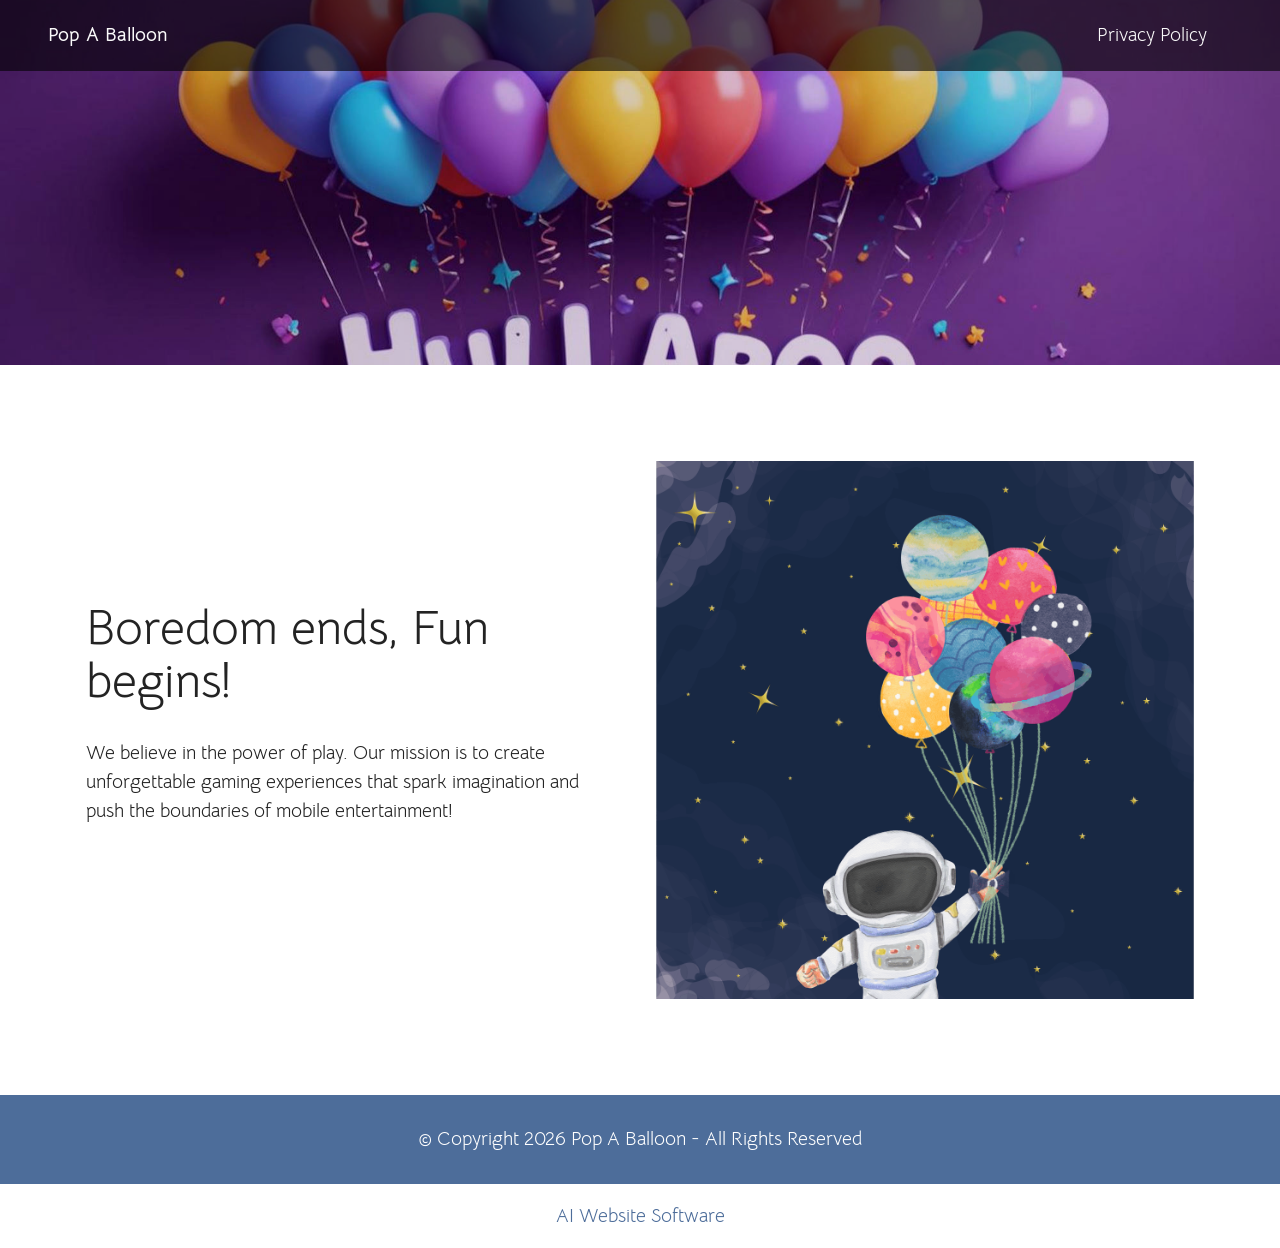
<file: index.html>
<!DOCTYPE html>
<html  >
<head>
  <!-- Site made with Mobirise Website Builder v6.0.6, https://mobirise.com -->
  <meta charset="UTF-8">
  <meta http-equiv="X-UA-Compatible" content="IE=edge">
  <meta name="generator" content="Mobirise v6.0.6, mobirise.com">
  <meta name="viewport" content="width=device-width, initial-scale=1, minimum-scale=1">
  <link rel="shortcut icon" href="assets/images/logohullaboo-128x128.png" type="image/x-icon">
  <meta name="description" content="">
  
  
  <title>landing</title>
  <link rel="stylesheet" href="assets/web/assets/mobirise-icons2/mobirise2.css">
  <link rel="stylesheet" href="assets/bootstrap/css/bootstrap.min.css">
  <link rel="stylesheet" href="assets/bootstrap/css/bootstrap-grid.min.css">
  <link rel="stylesheet" href="assets/bootstrap/css/bootstrap-reboot.min.css">
  <link rel="stylesheet" href="assets/parallax/jarallax.css">
  <link rel="stylesheet" href="assets/dropdown/css/style.css">
  <link rel="stylesheet" href="assets/socicon/css/styles.css">
  <link rel="stylesheet" href="assets/theme/css/style.css">
  <link rel="preload" href="https://fonts.googleapis.com/css?family=Bellota+Text:300,300i,400,400i,700,700i&display=swap" as="style" onload="this.onload=null;this.rel='stylesheet'">
  <noscript><link rel="stylesheet" href="https://fonts.googleapis.com/css?family=Bellota+Text:300,300i,400,400i,700,700i&display=swap"></noscript>
  <link rel="preload" as="style" href="assets/mobirise/css/mbr-additional.css?v=SoOfQg"><link rel="stylesheet" href="assets/mobirise/css/mbr-additional.css?v=SoOfQg" type="text/css">

  
  
  
</head>
<body>
  
  <section data-bs-version="5.1" class="menu menu1 cid-sFGMsvHDIa" once="menu" id="menu1-1">
    

    <nav class="navbar navbar-dropdown navbar-fixed-top navbar-expand-lg">
        <div class="container-fluid">
            <div class="navbar-brand">
                
                <span class="navbar-caption-wrap"><a class="navbar-caption text-white display-7" href="https://mobiri.se">Pop A Balloon<br></a></span>
            </div>
            <button class="navbar-toggler" type="button" data-toggle="collapse" data-bs-toggle="collapse" data-target="#navbarSupportedContent" data-bs-target="#navbarSupportedContent" aria-controls="navbarNavAltMarkup" aria-expanded="false" aria-label="Toggle navigation">
                <div class="hamburger">
                    <span></span>
                    <span></span>
                    <span></span>
                    <span></span>
                </div>
            </button>
            <div class="collapse navbar-collapse" id="navbarSupportedContent">
                <ul class="navbar-nav nav-dropdown nav-right" data-app-modern-menu="true"><li class="nav-item"><a class="nav-link link text-white text-primary display-7" href="privacy-policy.html">Privacy Policy</a></li></ul>
                
                
            </div>
        </div>
    </nav>
</section>

<section data-bs-version="5.1" class="header1 cid-sFGMfPD7iT mbr-parallax-background" id="header1-0">

    

    <div class="mbr-overlay" style="opacity: 0.2; background-color: rgb(65, 0, 86);"></div>

    <div class="container">
        <div class="row justify-content-center">
            <div class="col-12 col-lg-7">
                <h1 class="mbr-section-title mbr-fonts-style mb-3 display-7"><br></h1>
                
                
                
            </div>
        </div>
    </div>
</section>

<section data-bs-version="5.1" class="features11 cid-sFGOTvnvck" id="features12-6">

    
    
    <div class="container">
        <div class="row align-items-center">
            <div class="col-12 col-lg">
                <div class="card-wrapper">
                    <div class="card-box">
                        <h4 class="card-title mbr-fonts-style mb-4 display-2">Boredom ends, Fun begins!</h4>
                        <p class="mbr-text mbr-fonts-style mb-4 display-7">We believe in the power of play. Our mission is to create unforgettable gaming experiences that spark imagination and push the boundaries of mobile entertainment!<br></p>
                        <div class="mbr-text mbr-fonts-style counter-container display-7"></div>
                        
                    </div>
                </div>
            </div>
            <div class="col-12 col-lg-6 md-pb">
                <div class="image-wrapper">
                    <img src="assets/images/mbr-1256x1256.png" alt="Mobirise Website Builder">
                </div>
            </div>
        </div>
    </div>
</section>

<section data-bs-version="5.1" class="footer7 cid-sFGSOnwtIp" once="footers" id="footer7-8">

    

    

    <div class="container">
        <div class="media-container-row align-center mbr-white">
            <div class="col-12">
                <p class="mbr-text mb-0 mbr-fonts-style display-7">
                    © Copyright 2026 Pop A Balloon - All Rights Reserved
                </p>
            </div>
        </div>
    </div>
</section><section class="display-7" style="padding: 0;align-items: center;justify-content: center;flex-wrap: wrap;    align-content: center;display: flex;position: relative;height: 4rem;"><a href="https://mobiri.se/3456167" style="flex: 1 1;height: 4rem;position: absolute;width: 100%;z-index: 1;"><img alt="" style="height: 4rem;" src="[data-uri]"></a><p style="margin: 0;text-align: center;" class="display-7">&#8204;</p><a style="z-index:1" href="https://mobirise.com/builder/ai-website-builder.html">AI Website Software</a></section><script src="assets/bootstrap/js/bootstrap.bundle.min.js"></script>  <script src="assets/parallax/jarallax.js"></script>  <script src="assets/smoothscroll/smooth-scroll.js"></script>  <script src="assets/ytplayer/index.js"></script>  <script src="assets/dropdown/js/navbar-dropdown.js"></script>  <script src="assets/theme/js/script.js"></script>  
  
  
</body>
</html>
</file>
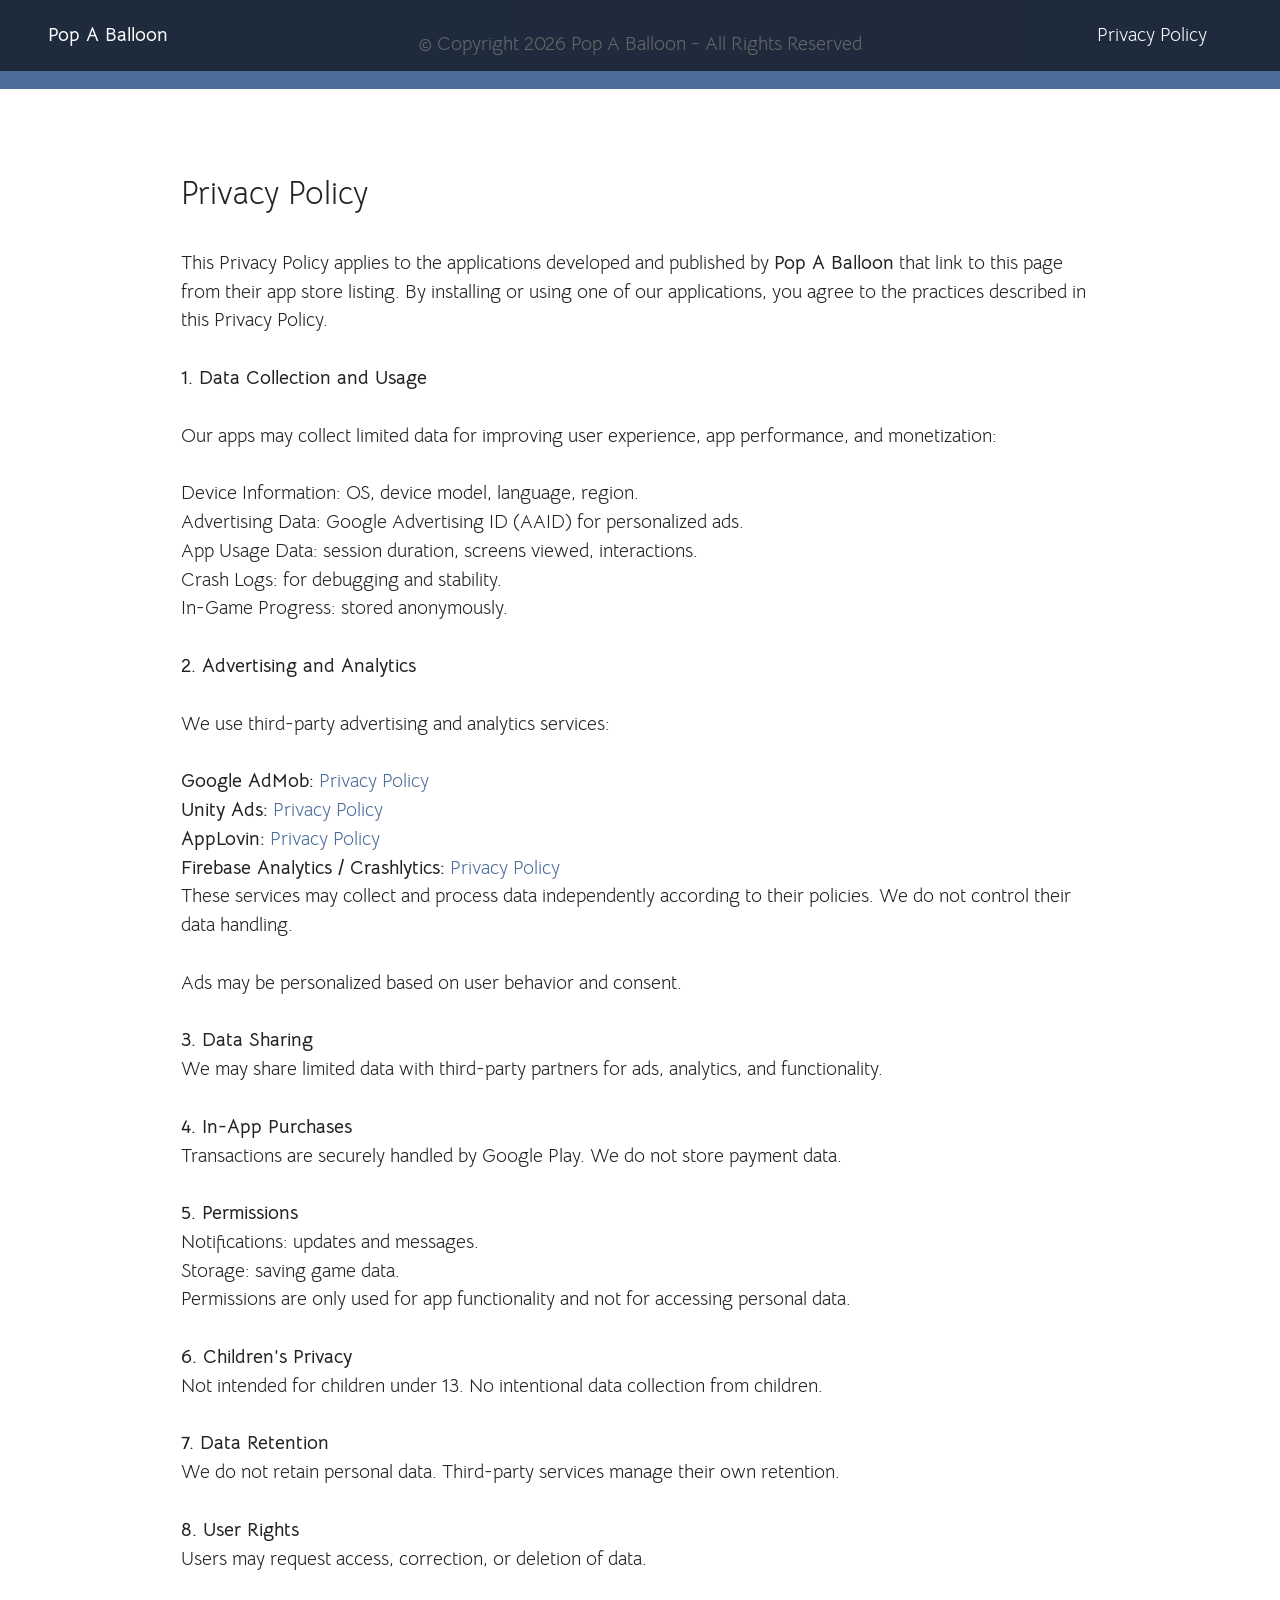
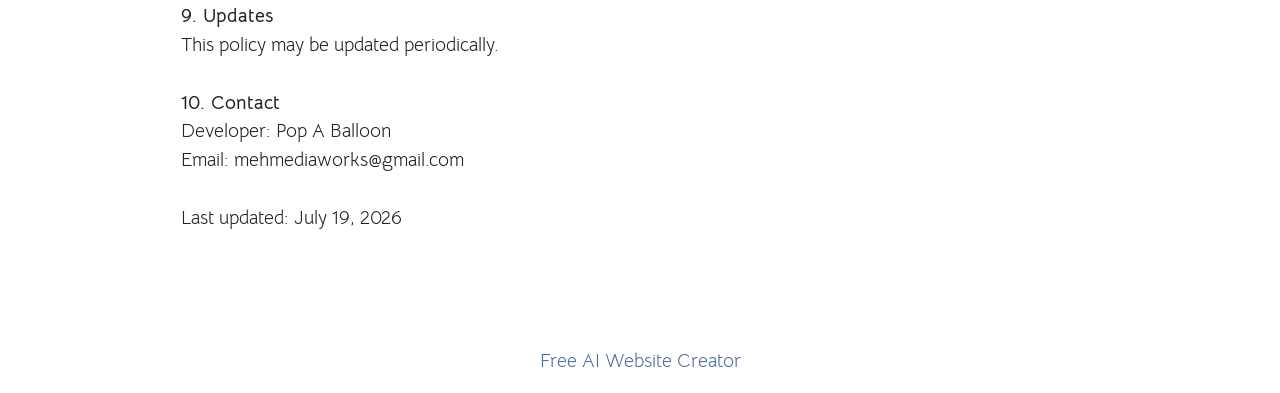
<file: privacy-policy.html>
<!DOCTYPE html>
<html  >
<head>
  <!-- Site made with Mobirise Website Builder v6.0.6, https://mobirise.com -->
  <meta charset="UTF-8">
  <meta http-equiv="X-UA-Compatible" content="IE=edge">
  <meta name="generator" content="Mobirise v6.0.6, mobirise.com">
  <meta name="viewport" content="width=device-width, initial-scale=1, minimum-scale=1">
  <link rel="shortcut icon" href="assets/images/logohullaboo-128x128.png" type="image/x-icon">
  <meta name="description" content="">
  
  
  <title>privacy-policy</title>
  <link rel="stylesheet" href="assets/bootstrap/css/bootstrap.min.css">
  <link rel="stylesheet" href="assets/bootstrap/css/bootstrap-grid.min.css">
  <link rel="stylesheet" href="assets/bootstrap/css/bootstrap-reboot.min.css">
  <link rel="stylesheet" href="assets/dropdown/css/style.css">
  <link rel="stylesheet" href="assets/socicon/css/styles.css">
  <link rel="stylesheet" href="assets/theme/css/style.css">
  <link rel="preload" href="https://fonts.googleapis.com/css?family=Bellota+Text:300,300i,400,400i,700,700i&display=swap" as="style" onload="this.onload=null;this.rel='stylesheet'">
  <noscript><link rel="stylesheet" href="https://fonts.googleapis.com/css?family=Bellota+Text:300,300i,400,400i,700,700i&display=swap"></noscript>
  <link rel="preload" as="style" href="assets/mobirise/css/mbr-additional.css?v=FL4CQr"><link rel="stylesheet" href="assets/mobirise/css/mbr-additional.css?v=FL4CQr" type="text/css">

  
  
  
</head>
<body>
  
  <section data-bs-version="5.1" class="menu menu1 cid-sFGMsvHDIa" once="menu" id="menu1-0">
    

    <nav class="navbar navbar-dropdown navbar-fixed-top navbar-expand-lg">
        <div class="container-fluid">
            <div class="navbar-brand">
                
                <span class="navbar-caption-wrap"><a class="navbar-caption text-white display-7" href="index.html">Pop A Balloon<br></a></span>
            </div>
            <button class="navbar-toggler" type="button" data-toggle="collapse" data-bs-toggle="collapse" data-target="#navbarSupportedContent" data-bs-target="#navbarSupportedContent" aria-controls="navbarNavAltMarkup" aria-expanded="false" aria-label="Toggle navigation">
                <div class="hamburger">
                    <span></span>
                    <span></span>
                    <span></span>
                    <span></span>
                </div>
            </button>
            <div class="collapse navbar-collapse" id="navbarSupportedContent">
                <ul class="navbar-nav nav-dropdown nav-right" data-app-modern-menu="true"><li class="nav-item"><a class="nav-link link text-white text-primary display-7" href="privacy-policy.html">Privacy Policy</a></li></ul>
                
                
            </div>
        </div>
    </nav>
</section>

<section data-bs-version="5.1" class="footer7 cid-sFGSOnwtIp" once="footers" id="footer7-1">

    

    

    <div class="container">
        <div class="media-container-row align-center mbr-white">
            <div class="col-12">
                <p class="mbr-text mb-0 mbr-fonts-style display-7">
                    © Copyright 2026 Pop A Balloon - All Rights Reserved
                </p>
            </div>
        </div>
    </div>
</section>

<section data-bs-version="5.1" class="content5 cid-vpOD2XdGpe" id="content5-5">
    
    <div class="container">
        <div class="row justify-content-center">
            <div class="col-md-12 col-lg-10">
                
                <h4 class="mbr-section-subtitle mbr-fonts-style mb-4 display-5">Privacy Policy</h4>
                <p class="mbr-text mbr-fonts-style display-7">This Privacy Policy applies to the applications developed and published by <strong>Pop A Balloon</strong>&nbsp;that link to this page from their app store listing.&nbsp;By installing or using one of our applications, you agree to the practices described in this Privacy Policy.<br><br><strong>1. Data Collection and Usage<br></strong>
<br>Our apps may collect limited data for improving user experience, app performance, and monetization:
<br>
<br>Device Information: OS, device model, language, region.
<br>Advertising Data: Google Advertising ID (AAID) for personalized ads.
<br>App Usage Data: session duration, screens viewed, interactions.
<br>Crash Logs: for debugging and stability.
<br>In-Game Progress: stored anonymously.<br><br><strong>2. Advertising and Analytics<br></strong>
<br>We use third-party advertising and analytics services:
<br>
<br><strong>Google AdMob:</strong> <a href="https://policies.google.com/privacy" class="text-primary" target="_blank">Privacy Policy</a>
<br><strong>Unity Ads:</strong> <a href="https://unity.com/legal/privacy-policy" class="text-primary" target="_blank">Privacy Policy</a>
<br><strong>AppLovin:</strong> <a href="https://www.applovin.com/privacy/" class="text-primary" target="_blank">Privacy Policy</a>
<br><strong>Firebase Analytics / Crashlytics:</strong> <a href="https://firebase.google.com/support/privacy" class="text-primary" target="_blank">Privacy Policy</a>
<br>These services may collect and process data independently according to their policies. We do not control their data handling.
<br>
<br>Ads may be personalized based on user behavior and consent.
<br>
<br><strong>3. Data Sharing
</strong><br>We may share limited data with third-party partners for ads, analytics, and functionality.
<br>
<br><strong>4. In-App Purchases
<br></strong>Transactions are securely handled by Google Play. We do not store payment data.
<br>
<br><strong>5. Permissions
<br></strong>Notifications: updates and messages.
<br>Storage: saving game data.
<br>Permissions are only used for app functionality and not for accessing personal data.
<br>
<br><strong>6. Children’s Privacy
<br></strong>Not intended for children under 13. No intentional data collection from children.
<br>
<br><strong>7. Data Retention
<br></strong>We do not retain personal data. Third-party services manage their own retention.
<br>
<br><strong>8. User Rights
</strong><br>Users may request access, correction, or deletion of data.
<br>
<br><strong>9. Updates
</strong><br>This policy may be updated periodically.
<br>
<br><strong>10. Contact
<br></strong>Developer: Pop A Balloon<br>Email: mehmediaworks@gmail.com
<br>
<br>Last updated: July 19, 2026</p>
            </div>
        </div>
    </div>
</section><section class="display-7" style="padding: 0;align-items: center;justify-content: center;flex-wrap: wrap;    align-content: center;display: flex;position: relative;height: 4rem;"><a href="https://mobiri.se/3456167" style="flex: 1 1;height: 4rem;position: absolute;width: 100%;z-index: 1;"><img alt="" style="height: 4rem;" src="[data-uri]"></a><p style="margin: 0;text-align: center;" class="display-7">&#8204;</p><a style="z-index:1" href="https://mobirise.com/builder/ai-website-creator.html">Free AI Website Creator</a></section><script src="assets/bootstrap/js/bootstrap.bundle.min.js"></script>  <script src="assets/smoothscroll/smooth-scroll.js"></script>  <script src="assets/ytplayer/index.js"></script>  <script src="assets/dropdown/js/navbar-dropdown.js"></script>  <script src="assets/theme/js/script.js"></script>  
  
  
</body>
</html>
</file>
<file: assets/web/assets/mobirise-icons2/mobirise2.css>
@font-face {
  font-family: 'Moririse2';
  font-display: swap;
  src:  url('mobirise2.eot?f2bix4');
  src:  url('mobirise2.eot?f2bix4#iefix') format('embedded-opentype'),
    url('mobirise2.ttf?f2bix4') format('truetype'),
    url('mobirise2.woff?f2bix4') format('woff'),
    url('mobirise2.svg?f2bix4#mobirise2') format('svg');
  font-weight: normal;
  font-style: normal;
}

[class^="mobi-"], [class*=" mobi-"] {
  /* use !important to prevent issues with browser extensions that change fonts */
  font-family: 'Moririse2' !important;
  speak: none;
  font-style: normal;
  font-weight: normal;
  font-variant: normal;
  text-transform: none;
  line-height: 1;

  /* Better Font Rendering =========== */
  -webkit-font-smoothing: antialiased;
  -moz-osx-font-smoothing: grayscale;
}

.mobi-mbri-add-submenu:before {
  content: "\e900";
}
.mobi-mbri-alert:before {
  content: "\e901";
}
.mobi-mbri-align-center:before {
  content: "\e902";
}
.mobi-mbri-align-justify:before {
  content: "\e903";
}
.mobi-mbri-align-left:before {
  content: "\e904";
}
.mobi-mbri-align-right:before {
  content: "\e905";
}
.mobi-mbri-android:before {
  content: "\e906";
}
.mobi-mbri-apple:before {
  content: "\e907";
}
.mobi-mbri-arrow-down:before {
  content: "\e908";
}
.mobi-mbri-arrow-next:before {
  content: "\e909";
}
.mobi-mbri-arrow-prev:before {
  content: "\e90a";
}
.mobi-mbri-arrow-up:before {
  content: "\e90b";
}
.mobi-mbri-bold:before {
  content: "\e90c";
}
.mobi-mbri-bookmark:before {
  content: "\e90d";
}
.mobi-mbri-bootstrap:before {
  content: "\e90e";
}
.mobi-mbri-briefcase:before {
  content: "\e90f";
}
.mobi-mbri-browse:before {
  content: "\e910";
}
.mobi-mbri-bulleted-list:before {
  content: "\e911";
}
.mobi-mbri-calendar:before {
  content: "\e912";
}
.mobi-mbri-camera:before {
  content: "\e913";
}
.mobi-mbri-cart-add:before {
  content: "\e914";
}
.mobi-mbri-cart-full:before {
  content: "\e915";
}
.mobi-mbri-cash:before {
  content: "\e916";
}
.mobi-mbri-change-style:before {
  content: "\e917";
}
.mobi-mbri-chat:before {
  content: "\e918";
}
.mobi-mbri-clock:before {
  content: "\e919";
}
.mobi-mbri-close:before {
  content: "\e91a";
}
.mobi-mbri-cloud:before {
  content: "\e91b";
}
.mobi-mbri-code:before {
  content: "\e91c";
}
.mobi-mbri-contact-form:before {
  content: "\e91d";
}
.mobi-mbri-credit-card:before {
  content: "\e91e";
}
.mobi-mbri-cursor-click:before {
  content: "\e91f";
}
.mobi-mbri-cust-feedback:before {
  content: "\e920";
}
.mobi-mbri-database:before {
  content: "\e921";
}
.mobi-mbri-delivery:before {
  content: "\e922";
}
.mobi-mbri-desktop:before {
  content: "\e923";
}
.mobi-mbri-devices:before {
  content: "\e924";
}
.mobi-mbri-down:before {
  content: "\e925";
}
.mobi-mbri-download-2:before {
  content: "\e926";
}
.mobi-mbri-download:before {
  content: "\e927";
}
.mobi-mbri-drag-n-drop-2:before {
  content: "\e928";
}
.mobi-mbri-drag-n-drop:before {
  content: "\e929";
}
.mobi-mbri-edit-2:before {
  content: "\e92a";
}
.mobi-mbri-edit:before {
  content: "\e92b";
}
.mobi-mbri-error:before {
  content: "\e92c";
}
.mobi-mbri-extension:before {
  content: "\e92d";
}
.mobi-mbri-features:before {
  content: "\e92e";
}
.mobi-mbri-file:before {
  content: "\e92f";
}
.mobi-mbri-flag:before {
  content: "\e930";
}
.mobi-mbri-folder:before {
  content: "\e931";
}
.mobi-mbri-gift:before {
  content: "\e932";
}
.mobi-mbri-github:before {
  content: "\e933";
}
.mobi-mbri-globe-2:before {
  content: "\e934";
}
.mobi-mbri-globe:before {
  content: "\e935";
}
.mobi-mbri-growing-chart:before {
  content: "\e936";
}
.mobi-mbri-hearth:before {
  content: "\e937";
}
.mobi-mbri-help:before {
  content: "\e938";
}
.mobi-mbri-home:before {
  content: "\e939";
}
.mobi-mbri-hot-cup:before {
  content: "\e93a";
}
.mobi-mbri-idea:before {
  content: "\e93b";
}
.mobi-mbri-image-gallery:before {
  content: "\e93c";
}
.mobi-mbri-image-slider:before {
  content: "\e93d";
}
.mobi-mbri-info:before {
  content: "\e93e";
}
.mobi-mbri-italic:before {
  content: "\e93f";
}
.mobi-mbri-key:before {
  content: "\e940";
}
.mobi-mbri-laptop:before {
  content: "\e941";
}
.mobi-mbri-layers:before {
  content: "\e942";
}
.mobi-mbri-left-right:before {
  content: "\e943";
}
.mobi-mbri-left:before {
  content: "\e944";
}
.mobi-mbri-letter:before {
  content: "\e945";
}
.mobi-mbri-like:before {
  content: "\e946";
}
.mobi-mbri-link:before {
  content: "\e947";
}
.mobi-mbri-lock:before {
  content: "\e948";
}
.mobi-mbri-login:before {
  content: "\e949";
}
.mobi-mbri-logout:before {
  content: "\e94a";
}
.mobi-mbri-magic-stick:before {
  content: "\e94b";
}
.mobi-mbri-map-pin:before {
  content: "\e94c";
}
.mobi-mbri-menu:before {
  content: "\e94d";
}
.mobi-mbri-mobile-2:before {
  content: "\e94e";
}
.mobi-mbri-mobile-horizontal:before {
  content: "\e94f";
}
.mobi-mbri-mobile:before {
  content: "\e950";
}
.mobi-mbri-mobirise:before {
  content: "\e951";
}
.mobi-mbri-more-horizontal:before {
  content: "\e952";
}
.mobi-mbri-more-vertical:before {
  content: "\e953";
}
.mobi-mbri-music:before {
  content: "\e954";
}
.mobi-mbri-new-file:before {
  content: "\e955";
}
.mobi-mbri-numbered-list:before {
  content: "\e956";
}
.mobi-mbri-opened-folder:before {
  content: "\e957";
}
.mobi-mbri-pages:before {
  content: "\e958";
}
.mobi-mbri-paper-plane:before {
  content: "\e959";
}
.mobi-mbri-paperclip:before {
  content: "\e95a";
}
.mobi-mbri-phone:before {
  content: "\e95b";
}
.mobi-mbri-photo:before {
  content: "\e95c";
}
.mobi-mbri-photos:before {
  content: "\e95d";
}
.mobi-mbri-pin:before {
  content: "\e95e";
}
.mobi-mbri-play:before {
  content: "\e95f";
}
.mobi-mbri-plus:before {
  content: "\e960";
}
.mobi-mbri-preview:before {
  content: "\e961";
}
.mobi-mbri-print:before {
  content: "\e962";
}
.mobi-mbri-protect:before {
  content: "\e963";
}
.mobi-mbri-question:before {
  content: "\e964";
}
.mobi-mbri-quote-left:before {
  content: "\e965";
}
.mobi-mbri-quote-right:before {
  content: "\e966";
}
.mobi-mbri-redo:before {
  content: "\e967";
}
.mobi-mbri-refresh:before {
  content: "\e968";
}
.mobi-mbri-responsive-2:before {
  content: "\e969";
}
.mobi-mbri-responsive:before {
  content: "\e96a";
}
.mobi-mbri-right:before {
  content: "\e96b";
}
.mobi-mbri-rocket:before {
  content: "\e96c";
}
.mobi-mbri-sad-face:before {
  content: "\e96d";
}
.mobi-mbri-sale:before {
  content: "\e96e";
}
.mobi-mbri-save:before {
  content: "\e96f";
}
.mobi-mbri-search:before {
  content: "\e970";
}
.mobi-mbri-setting-2:before {
  content: "\e971";
}
.mobi-mbri-setting-3:before {
  content: "\e972";
}
.mobi-mbri-setting:before {
  content: "\e973";
}
.mobi-mbri-share:before {
  content: "\e974";
}
.mobi-mbri-shopping-bag:before {
  content: "\e975";
}
.mobi-mbri-shopping-basket:before {
  content: "\e976";
}
.mobi-mbri-shopping-cart:before {
  content: "\e977";
}
.mobi-mbri-sites:before {
  content: "\e978";
}
.mobi-mbri-smile-face:before {
  content: "\e979";
}
.mobi-mbri-speed:before {
  content: "\e97a";
}
.mobi-mbri-star:before {
  content: "\e97b";
}
.mobi-mbri-success:before {
  content: "\e97c";
}
.mobi-mbri-sun:before {
  content: "\e97d";
}
.mobi-mbri-sun2:before {
  content: "\e97e";
}
.mobi-mbri-tablet-vertical:before {
  content: "\e97f";
}
.mobi-mbri-tablet:before {
  content: "\e980";
}
.mobi-mbri-target:before {
  content: "\e981";
}
.mobi-mbri-timer:before {
  content: "\e982";
}
.mobi-mbri-to-ftp:before {
  content: "\e983";
}
.mobi-mbri-to-local-drive:before {
  content: "\e984";
}
.mobi-mbri-touch-swipe:before {
  content: "\e985";
}
.mobi-mbri-touch:before {
  content: "\e986";
}
.mobi-mbri-trash:before {
  content: "\e987";
}
.mobi-mbri-underline:before {
  content: "\e988";
}
.mobi-mbri-undo:before {
  content: "\e989";
}
.mobi-mbri-unlink:before {
  content: "\e98a";
}
.mobi-mbri-unlock:before {
  content: "\e98b";
}
.mobi-mbri-up-down:before {
  content: "\e98c";
}
.mobi-mbri-up:before {
  content: "\e98d";
}
.mobi-mbri-update:before {
  content: "\e98e";
}
.mobi-mbri-upload-2:before {
  content: "\e98f";
}
.mobi-mbri-upload:before {
  content: "\e990";
}
.mobi-mbri-user-2:before {
  content: "\e991";
}
.mobi-mbri-user:before {
  content: "\e992";
}
.mobi-mbri-users:before {
  content: "\e993";
}
.mobi-mbri-video-play:before {
  content: "\e994";
}
.mobi-mbri-video:before {
  content: "\e995";
}
.mobi-mbri-watch:before {
  content: "\e996";
}
.mobi-mbri-website-theme-2:before {
  content: "\e997";
}
.mobi-mbri-website-theme:before {
  content: "\e998";
}
.mobi-mbri-wifi:before {
  content: "\e999";
}
.mobi-mbri-windows:before {
  content: "\e99a";
}
.mobi-mbri-zoom-in:before {
  content: "\e99b";
}
.mobi-mbri-zoom-out:before {
  content: "\e99c";
}
</file>
<file: assets/parallax/jarallax.css>
.jarallax {
    position: relative;
    z-index: 0;
}
.jarallax > .jarallax-img {
    position: absolute;
    object-fit: cover;
    /* support for plugin https://github.com/bfred-it/object-fit-images */
    font-family: 'object-fit: cover;';
    top: 0;
    left: 0;
    width: 100%;
    height: 100%;
    z-index: -1;
}
</file>
<file: assets/dropdown/css/style.css>
.navbar-dropdown {
  left: 0;
  padding: 0;
  position: absolute;
  right: 0;
  top: 0;
  transition: all 0.45s ease;
  z-index: 1030;
  background: #282828; }
  .navbar-dropdown .navbar-logo {
    margin-right: 0.8rem;
    transition: margin 0.3s ease-in-out;
    vertical-align: middle; }
    .navbar-dropdown .navbar-logo img {
      height: 3.125rem;
      transition: all 0.3s ease-in-out; }
    .navbar-dropdown .navbar-logo.mbr-iconfont {
      font-size: 3.125rem;
      line-height: 3.125rem; }
  .navbar-dropdown .navbar-caption {
    font-weight: 700;
    white-space: normal;
    vertical-align: -4px;
    line-height: 3.125rem !important; }
    .navbar-dropdown .navbar-caption, .navbar-dropdown .navbar-caption:hover {
      color: inherit;
      text-decoration: none; }
  .navbar-dropdown .mbr-iconfont + .navbar-caption {
    vertical-align: -1px; }
  .navbar-dropdown.navbar-fixed-top {
    position: fixed; }
  .navbar-dropdown .navbar-brand span {
    vertical-align: -4px; }
  .navbar-dropdown.bg-color.transparent {
    background: none; }
  .navbar-dropdown.navbar-short .navbar-brand {
    padding: 0.625rem 0; }
    .navbar-dropdown.navbar-short .navbar-brand span {
      vertical-align: -1px; }
  .navbar-dropdown.navbar-short .navbar-caption {
    line-height: 2.375rem !important;
    vertical-align: -2px; }
  .navbar-dropdown.navbar-short .navbar-logo {
    margin-right: 0.5rem; }
    .navbar-dropdown.navbar-short .navbar-logo img {
      height: 2.375rem; }
    .navbar-dropdown.navbar-short .navbar-logo.mbr-iconfont {
      font-size: 2.375rem;
      line-height: 2.375rem; }
  .navbar-dropdown.navbar-short .mbr-table-cell {
    height: 3.625rem; }
  .navbar-dropdown .navbar-close {
    left: 0.6875rem;
    position: fixed;
    top: 0.75rem;
    z-index: 1000; }
  .navbar-dropdown .hamburger-icon {
    content: "";
    display: inline-block;
    vertical-align: middle;
    width: 16px;
    -webkit-box-shadow: 0 -6px 0 1px #282828,0 0 0 1px #282828,0 6px 0 1px #282828;
    -moz-box-shadow: 0 -6px 0 1px #282828,0 0 0 1px #282828,0 6px 0 1px #282828;
    box-shadow: 0 -6px 0 1px #282828,0 0 0 1px #282828,0 6px 0 1px #282828; }

.dropdown-menu .dropdown-toggle[data-toggle="dropdown-submenu"]::after {
  border-bottom: 0.35em solid transparent;
  border-left: 0.35em solid;
  border-right: 0;
  border-top: 0.35em solid transparent;
  margin-left: 0.3rem; }

.dropdown-menu .dropdown-item:focus {
  outline: 0; }

.nav-dropdown {
  font-size: 0.75rem;
  font-weight: 500;
  height: auto !important; }
  .nav-dropdown .nav-btn {
    padding-left: 1rem; }
  .nav-dropdown .link {
    margin: .667em 1.667em;
    font-weight: 500;
    padding: 0;
    transition: color .2s ease-in-out; }
    .nav-dropdown .link.dropdown-toggle {
      margin-right: 2.583em; }
      .nav-dropdown .link.dropdown-toggle::after {
        margin-left: .25rem;
        border-top: 0.35em solid;
        border-right: 0.35em solid transparent;
        border-left: 0.35em solid transparent;
        border-bottom: 0; }
      .nav-dropdown .link.dropdown-toggle[aria-expanded="true"] {
        margin: 0;
        padding: 0.667em 3.263em  0.667em 1.667em; }
  .nav-dropdown .link::after,
  .nav-dropdown .dropdown-item::after {
    color: inherit; }
  .nav-dropdown .btn {
    font-size: 0.75rem;
    font-weight: 700;
    letter-spacing: 0;
    margin-bottom: 0;
    padding-left: 1.25rem;
    padding-right: 1.25rem; }
  .nav-dropdown .dropdown-menu {
    border-radius: 0;
    border: 0;
    left: 0;
    margin: 0;
    padding-bottom: 1.25rem;
    padding-top: 1.25rem;
    position: relative; }
  .nav-dropdown .dropdown-submenu {
    margin-left: 0.125rem;
    top: 0; }
  .nav-dropdown .dropdown-item {
    font-weight: 500;
    line-height: 2;
    padding: 0.3846em 4.615em 0.3846em 1.5385em;
    position: relative;
    transition: color .2s ease-in-out, background-color .2s ease-in-out; }
    .nav-dropdown .dropdown-item::after {
      margin-top: -0.3077em;
      position: absolute;
      right: 1.1538em;
      top: 50%; }
    .nav-dropdown .dropdown-item:focus, .nav-dropdown .dropdown-item:hover {
      background: none; }

@media (max-width: 767px) {
  .nav-dropdown.navbar-toggleable-sm {
    bottom: 0;
    display: none;
    left: 0;
    overflow-x: hidden;
    position: fixed;
    top: 0;
    transform: translateX(-100%);
    -ms-transform: translateX(-100%);
    -webkit-transform: translateX(-100%);
    width: 18.75rem;
    z-index: 999; } }
.nav-dropdown.navbar-toggleable-xl {
  bottom: 0;
  display: none;
  left: 0;
  overflow-x: hidden;
  position: fixed;
  top: 0;
  transform: translateX(-100%);
  -ms-transform: translateX(-100%);
  -webkit-transform: translateX(-100%);
  width: 18.75rem;
  z-index: 999; }

.nav-dropdown-sm {
  display: block !important;
  overflow-x: hidden;
  overflow: auto;
  padding-top: 3.875rem; }
  .nav-dropdown-sm::after {
    content: "";
    display: block;
    height: 3rem;
    width: 100%; }
  .nav-dropdown-sm.collapse.in ~ .navbar-close {
    display: block !important; }
  .nav-dropdown-sm.collapsing, .nav-dropdown-sm.collapse.in {
    transform: translateX(0);
    -ms-transform: translateX(0);
    -webkit-transform: translateX(0);
    transition: all 0.25s ease-out;
    -webkit-transition: all 0.25s ease-out;
    background: #282828; }
  .nav-dropdown-sm.collapsing[aria-expanded="false"] {
    transform: translateX(-100%);
    -ms-transform: translateX(-100%);
    -webkit-transform: translateX(-100%); }
  .nav-dropdown-sm .nav-item {
    display: block;
    margin-left: 0 !important;
    padding-left: 0; }
  .nav-dropdown-sm .link,
  .nav-dropdown-sm .dropdown-item {
    border-top: 1px dotted rgba(255, 255, 255, 0.1);
    font-size: 0.8125rem;
    line-height: 1.6;
    margin: 0 !important;
    padding: 0.875rem 2.4rem 0.875rem 1.5625rem !important;
    position: relative;
    white-space: normal; }
    .nav-dropdown-sm .link:focus, .nav-dropdown-sm .link:hover,
    .nav-dropdown-sm .dropdown-item:focus,
    .nav-dropdown-sm .dropdown-item:hover {
      background: rgba(0, 0, 0, 0.2) !important;
      color: #c0a375; }
  .nav-dropdown-sm .nav-btn {
    position: relative;
    padding: 1.5625rem 1.5625rem 0 1.5625rem; }
    .nav-dropdown-sm .nav-btn::before {
      border-top: 1px dotted rgba(255, 255, 255, 0.1);
      content: "";
      left: 0;
      position: absolute;
      top: 0;
      width: 100%; }
    .nav-dropdown-sm .nav-btn + .nav-btn {
      padding-top: 0.625rem; }
      .nav-dropdown-sm .nav-btn + .nav-btn::before {
        display: none; }
  .nav-dropdown-sm .btn {
    padding: 0.625rem 0; }
  .nav-dropdown-sm .dropdown-toggle[data-toggle="dropdown-submenu"]::after {
    margin-left: .25rem;
    border-top: 0.35em solid;
    border-right: 0.35em solid transparent;
    border-left: 0.35em solid transparent;
    border-bottom: 0; }
  .nav-dropdown-sm .dropdown-toggle[data-toggle="dropdown-submenu"][aria-expanded="true"]::after {
    border-top: 0;
    border-right: 0.35em solid transparent;
    border-left: 0.35em solid transparent;
    border-bottom: 0.35em solid; }
  .nav-dropdown-sm .dropdown-menu {
    margin: 0;
    padding: 0;
    position: relative;
    top: 0;
    left: 0;
    width: 100%;
    border: 0;
    float: none;
    border-radius: 0;
    background: none; }
  .nav-dropdown-sm .dropdown-submenu {
    left: 100%;
    margin-left: 0.125rem;
    margin-top: -1.25rem;
    top: 0; }

.navbar-toggleable-sm .nav-dropdown .dropdown-menu {
  position: absolute; }

.navbar-toggleable-sm .nav-dropdown .dropdown-submenu {
  left: 100%;
  margin-left: 0.125rem;
  margin-top: -1.25rem;
  top: 0; }

.navbar-toggleable-sm.opened .nav-dropdown .dropdown-menu {
  position: relative; }

.navbar-toggleable-sm.opened .nav-dropdown .dropdown-submenu {
  left: 0;
  margin-left: 00rem;
  margin-top: 0rem;
  top: 0; }

.is-builder .nav-dropdown.collapsing {
  transition: none !important; }
</file>
<file: assets/socicon/css/styles.css>
@charset "UTF-8";

@font-face {
  font-family: 'Socicon';
  src:  url('../fonts/socicon.eot');
  src:  url('../fonts/socicon.eot?#iefix') format('embedded-opentype'),
    url('../fonts/socicon.woff2') format('woff2'),
    url('../fonts/socicon.ttf') format('truetype'),
    url('../fonts/socicon.woff') format('woff'),
    url('../fonts/socicon.svg#socicon') format('svg');
  font-weight: normal;
  font-style: normal;
  font-display: swap;
}

[data-icon]:before {
  font-family: "socicon" !important;
  content: attr(data-icon);
  font-style: normal !important;
  font-weight: normal !important;
  font-variant: normal !important;
  text-transform: none !important;
  speak: none;
  line-height: 1;
  -webkit-font-smoothing: antialiased;
  -moz-osx-font-smoothing: grayscale;
}

[class^="socicon-"], [class*=" socicon-"] {
  /* use !important to prevent issues with browser extensions that change fonts */
  font-family: 'Socicon' !important;
  speak: none;
  font-style: normal;
  font-weight: normal;
  font-variant: normal;
  text-transform: none;
  line-height: 1;

  /* Better Font Rendering =========== */
  -webkit-font-smoothing: antialiased;
  -moz-osx-font-smoothing: grayscale;
}

.socicon-500px:before {
  content: "\e000";
}
.socicon-8tracks:before {
  content: "\e001";
}
.socicon-airbnb:before {
  content: "\e002";
}
.socicon-alliance:before {
  content: "\e003";
}
.socicon-amazon:before {
  content: "\e004";
}
.socicon-amplement:before {
  content: "\e005";
}
.socicon-android:before {
  content: "\e006";
}
.socicon-angellist:before {
  content: "\e007";
}
.socicon-apple:before {
  content: "\e008";
}
.socicon-appnet:before {
  content: "\e009";
}
.socicon-baidu:before {
  content: "\e00a";
}
.socicon-bandcamp:before {
  content: "\e00b";
}
.socicon-battlenet:before {
  content: "\e00c";
}
.socicon-mixer:before {
  content: "\e00d";
}
.socicon-bebee:before {
  content: "\e00e";
}
.socicon-bebo:before {
  content: "\e00f";
}
.socicon-behance:before {
  content: "\e010";
}
.socicon-blizzard:before {
  content: "\e011";
}
.socicon-blogger:before {
  content: "\e012";
}
.socicon-buffer:before {
  content: "\e013";
}
.socicon-chrome:before {
  content: "\e014";
}
.socicon-coderwall:before {
  content: "\e015";
}
.socicon-curse:before {
  content: "\e016";
}
.socicon-dailymotion:before {
  content: "\e017";
}
.socicon-deezer:before {
  content: "\e018";
}
.socicon-delicious:before {
  content: "\e019";
}
.socicon-deviantart:before {
  content: "\e01a";
}
.socicon-diablo:before {
  content: "\e01b";
}
.socicon-digg:before {
  content: "\e01c";
}
.socicon-discord:before {
  content: "\e01d";
}
.socicon-disqus:before {
  content: "\e01e";
}
.socicon-douban:before {
  content: "\e01f";
}
.socicon-draugiem:before {
  content: "\e020";
}
.socicon-dribbble:before {
  content: "\e021";
}
.socicon-drupal:before {
  content: "\e022";
}
.socicon-ebay:before {
  content: "\e023";
}
.socicon-ello:before {
  content: "\e024";
}
.socicon-endomodo:before {
  content: "\e025";
}
.socicon-envato:before {
  content: "\e026";
}
.socicon-etsy:before {
  content: "\e027";
}
.socicon-facebook:before {
  content: "\e028";
}
.socicon-feedburner:before {
  content: "\e029";
}
.socicon-filmweb:before {
  content: "\e02a";
}
.socicon-firefox:before {
  content: "\e02b";
}
.socicon-flattr:before {
  content: "\e02c";
}
.socicon-flickr:before {
  content: "\e02d";
}
.socicon-formulr:before {
  content: "\e02e";
}
.socicon-forrst:before {
  content: "\e02f";
}
.socicon-foursquare:before {
  content: "\e030";
}
.socicon-friendfeed:before {
  content: "\e031";
}
.socicon-github:before {
  content: "\e032";
}
.socicon-goodreads:before {
  content: "\e033";
}
.socicon-google:before {
  content: "\e034";
}
.socicon-googlescholar:before {
  content: "\e035";
}
.socicon-googlegroups:before {
  content: "\e036";
}
.socicon-googlephotos:before {
  content: "\e037";
}
.socicon-googleplus:before {
  content: "\e038";
}
.socicon-grooveshark:before {
  content: "\e039";
}
.socicon-hackerrank:before {
  content: "\e03a";
}
.socicon-hearthstone:before {
  content: "\e03b";
}
.socicon-hellocoton:before {
  content: "\e03c";
}
.socicon-heroes:before {
  content: "\e03d";
}
.socicon-smashcast:before {
  content: "\e03e";
}
.socicon-horde:before {
  content: "\e03f";
}
.socicon-houzz:before {
  content: "\e040";
}
.socicon-icq:before {
  content: "\e041";
}
.socicon-identica:before {
  content: "\e042";
}
.socicon-imdb:before {
  content: "\e043";
}
.socicon-instagram:before {
  content: "\e044";
}
.socicon-issuu:before {
  content: "\e045";
}
.socicon-istock:before {
  content: "\e046";
}
.socicon-itunes:before {
  content: "\e047";
}
.socicon-keybase:before {
  content: "\e048";
}
.socicon-lanyrd:before {
  content: "\e049";
}
.socicon-lastfm:before {
  content: "\e04a";
}
.socicon-line:before {
  content: "\e04b";
}
.socicon-linkedin:before {
  content: "\e04c";
}
.socicon-livejournal:before {
  content: "\e04d";
}
.socicon-lyft:before {
  content: "\e04e";
}
.socicon-macos:before {
  content: "\e04f";
}
.socicon-mail:before {
  content: "\e050";
}
.socicon-medium:before {
  content: "\e051";
}
.socicon-meetup:before {
  content: "\e052";
}
.socicon-mixcloud:before {
  content: "\e053";
}
.socicon-modelmayhem:before {
  content: "\e054";
}
.socicon-mumble:before {
  content: "\e055";
}
.socicon-myspace:before {
  content: "\e056";
}
.socicon-newsvine:before {
  content: "\e057";
}
.socicon-nintendo:before {
  content: "\e058";
}
.socicon-npm:before {
  content: "\e059";
}
.socicon-odnoklassniki:before {
  content: "\e05a";
}
.socicon-openid:before {
  content: "\e05b";
}
.socicon-opera:before {
  content: "\e05c";
}
.socicon-outlook:before {
  content: "\e05d";
}
.socicon-overwatch:before {
  content: "\e05e";
}
.socicon-patreon:before {
  content: "\e05f";
}
.socicon-paypal:before {
  content: "\e060";
}
.socicon-periscope:before {
  content: "\e061";
}
.socicon-persona:before {
  content: "\e062";
}
.socicon-pinterest:before {
  content: "\e063";
}
.socicon-play:before {
  content: "\e064";
}
.socicon-player:before {
  content: "\e065";
}
.socicon-playstation:before {
  content: "\e066";
}
.socicon-pocket:before {
  content: "\e067";
}
.socicon-qq:before {
  content: "\e068";
}
.socicon-quora:before {
  content: "\e069";
}
.socicon-raidcall:before {
  content: "\e06a";
}
.socicon-ravelry:before {
  content: "\e06b";
}
.socicon-reddit:before {
  content: "\e06c";
}
.socicon-renren:before {
  content: "\e06d";
}
.socicon-researchgate:before {
  content: "\e06e";
}
.socicon-residentadvisor:before {
  content: "\e06f";
}
.socicon-reverbnation:before {
  content: "\e070";
}
.socicon-rss:before {
  content: "\e071";
}
.socicon-sharethis:before {
  content: "\e072";
}
.socicon-skype:before {
  content: "\e073";
}
.socicon-slideshare:before {
  content: "\e074";
}
.socicon-smugmug:before {
  content: "\e075";
}
.socicon-snapchat:before {
  content: "\e076";
}
.socicon-songkick:before {
  content: "\e077";
}
.socicon-soundcloud:before {
  content: "\e078";
}
.socicon-spotify:before {
  content: "\e079";
}
.socicon-stackexchange:before {
  content: "\e07a";
}
.socicon-stackoverflow:before {
  content: "\e07b";
}
.socicon-starcraft:before {
  content: "\e07c";
}
.socicon-stayfriends:before {
  content: "\e07d";
}
.socicon-steam:before {
  content: "\e07e";
}
.socicon-storehouse:before {
  content: "\e07f";
}
.socicon-strava:before {
  content: "\e080";
}
.socicon-streamjar:before {
  content: "\e081";
}
.socicon-stumbleupon:before {
  content: "\e082";
}
.socicon-swarm:before {
  content: "\e083";
}
.socicon-teamspeak:before {
  content: "\e084";
}
.socicon-teamviewer:before {
  content: "\e085";
}
.socicon-technorati:before {
  content: "\e086";
}
.socicon-telegram:before {
  content: "\e087";
}
.socicon-tripadvisor:before {
  content: "\e088";
}
.socicon-tripit:before {
  content: "\e089";
}
.socicon-triplej:before {
  content: "\e08a";
}
.socicon-tumblr:before {
  content: "\e08b";
}
.socicon-twitch:before {
  content: "\e08c";
}
.socicon-twitter:before {
  content: "\e08d";
}
.socicon-uber:before {
  content: "\e08e";
}
.socicon-ventrilo:before {
  content: "\e08f";
}
.socicon-viadeo:before {
  content: "\e090";
}
.socicon-viber:before {
  content: "\e091";
}
.socicon-viewbug:before {
  content: "\e092";
}
.socicon-vimeo:before {
  content: "\e093";
}
.socicon-vine:before {
  content: "\e094";
}
.socicon-vkontakte:before {
  content: "\e095";
}
.socicon-warcraft:before {
  content: "\e096";
}
.socicon-wechat:before {
  content: "\e097";
}
.socicon-weibo:before {
  content: "\e098";
}
.socicon-whatsapp:before {
  content: "\e099";
}
.socicon-wikipedia:before {
  content: "\e09a";
}
.socicon-windows:before {
  content: "\e09b";
}
.socicon-wordpress:before {
  content: "\e09c";
}
.socicon-wykop:before {
  content: "\e09d";
}
.socicon-xbox:before {
  content: "\e09e";
}
.socicon-xing:before {
  content: "\e09f";
}
.socicon-yahoo:before {
  content: "\e0a0";
}
.socicon-yammer:before {
  content: "\e0a1";
}
.socicon-yandex:before {
  content: "\e0a2";
}
.socicon-yelp:before {
  content: "\e0a3";
}
.socicon-younow:before {
  content: "\e0a4";
}
.socicon-youtube:before {
  content: "\e0a5";
}
.socicon-zapier:before {
  content: "\e0a6";
}
.socicon-zerply:before {
  content: "\e0a7";
}
.socicon-zomato:before {
  content: "\e0a8";
}
.socicon-zynga:before {
  content: "\e0a9";
}
.socicon-bluesky:before {
  content: "\e0aa";
}
.socicon-threads:before {
  content: "\e0ab";
}
.socicon-spreadshirt:before {
  content: "\e901";
}
.socicon-gamejolt:before {
  content: "\e902";
}
.socicon-trello:before {
  content: "\e903";
}
.socicon-tunein:before {
  content: "\e904";
}
.socicon-bloglovin:before {
  content: "\e905";
}
.socicon-gamewisp:before {
  content: "\e906";
}
.socicon-messenger:before {
  content: "\e907";
}
.socicon-pandora:before {
  content: "\e908";
}
.socicon-augment:before {
  content: "\e909";
}
.socicon-bitbucket:before {
  content: "\e90a";
}
.socicon-fyuse:before {
  content: "\e90b";
}
.socicon-yt-gaming:before {
  content: "\e90c";
}
.socicon-sketchfab:before {
  content: "\e90d";
}
.socicon-mobcrush:before {
  content: "\e90e";
}
.socicon-microsoft:before {
  content: "\e90f";
}
.socicon-realtor:before {
  content: "\e910";
}
.socicon-tidal:before {
  content: "\e911";
}
.socicon-qobuz:before {
  content: "\e912";
}
.socicon-natgeo:before {
  content: "\e913";
}
.socicon-mastodon:before {
  content: "\e914";
}
.socicon-unsplash:before {
  content: "\e915";
}
.socicon-homeadvisor:before {
  content: "\e916";
}
.socicon-angieslist:before {
  content: "\e917";
}
.socicon-codepen:before {
  content: "\e918";
}
.socicon-slack:before {
  content: "\e919";
}
.socicon-openaigym:before {
  content: "\e91a";
}
.socicon-logmein:before {
  content: "\e91b";
}
.socicon-fiverr:before {
  content: "\e91c";
}
.socicon-gotomeeting:before {
  content: "\e91d";
}
.socicon-aliexpress:before {
  content: "\e91e";
}
.socicon-guru:before {
  content: "\e91f";
}
.socicon-appstore:before {
  content: "\e920";
}
.socicon-homes:before {
  content: "\e921";
}
.socicon-zoom:before {
  content: "\e922";
}
.socicon-alibaba:before {
  content: "\e923";
}
.socicon-craigslist:before {
  content: "\e924";
}
.socicon-wix:before {
  content: "\e925";
}
.socicon-redfin:before {
  content: "\e926";
}
.socicon-googlecalendar:before {
  content: "\e927";
}
.socicon-shopify:before {
  content: "\e928";
}
.socicon-freelancer:before {
  content: "\e929";
}
.socicon-seedrs:before {
  content: "\e92a";
}
.socicon-bing:before {
  content: "\e92b";
}
.socicon-doodle:before {
  content: "\e92c";
}
.socicon-bonanza:before {
  content: "\e92d";
}
.socicon-squarespace:before {
  content: "\e92e";
}
.socicon-toptal:before {
  content: "\e92f";
}
.socicon-gust:before {
  content: "\e930";
}
.socicon-ask:before {
  content: "\e931";
}
.socicon-trulia:before {
  content: "\e932";
}
.socicon-loomly:before {
  content: "\e933";
}
.socicon-ghost:before {
  content: "\e934";
}
.socicon-upwork:before {
  content: "\e935";
}
.socicon-fundable:before {
  content: "\e936";
}
.socicon-booking:before {
  content: "\e937";
}
.socicon-googlemaps:before {
  content: "\e938";
}
.socicon-zillow:before {
  content: "\e939";
}
.socicon-niconico:before {
  content: "\e93a";
}
.socicon-toneden:before {
  content: "\e93b";
}
.socicon-crunchbase:before {
  content: "\e93c";
}
.socicon-homefy:before {
  content: "\e93d";
}
.socicon-calendly:before {
  content: "\e93e";
}
.socicon-livemaster:before {
  content: "\e93f";
}
.socicon-udemy:before {
  content: "\e940";
}
.socicon-codered:before {
  content: "\e941";
}
.socicon-origin:before {
  content: "\e942";
}
.socicon-nextdoor:before {
  content: "\e943";
}
.socicon-portfolio:before {
  content: "\e944";
}
.socicon-instructables:before {
  content: "\e945";
}
.socicon-gitlab:before {
  content: "\e946";
}
.socicon-hackernews:before {
  content: "\e947";
}
.socicon-smashwords:before {
  content: "\e948";
}
.socicon-kobo:before {
  content: "\e949";
}
.socicon-bookbub:before {
  content: "\e94a";
}
.socicon-mailru:before {
  content: "\e94b";
}
.socicon-moddb:before {
  content: "\e94c";
}
.socicon-indiedb:before {
  content: "\e94d";
}
.socicon-traxsource:before {
  content: "\e94e";
}
.socicon-gamefor:before {
  content: "\e94f";
}
.socicon-pixiv:before {
  content: "\e950";
}
.socicon-myanimelist:before {
  content: "\e951";
}
.socicon-blackberry:before {
  content: "\e952";
}
.socicon-wickr:before {
  content: "\e953";
}
.socicon-spip:before {
  content: "\e954";
}
.socicon-napster:before {
  content: "\e955";
}
.socicon-beatport:before {
  content: "\e956";
}
.socicon-hackerone:before {
  content: "\e957";
}
.socicon-internet:before {
  content: "\e958";
}
.socicon-ubuntu:before {
  content: "\e959";
}
.socicon-artstation:before {
  content: "\e95a";
}
.socicon-invision:before {
  content: "\e95b";
}
.socicon-torial:before {
  content: "\e95c";
}
.socicon-collectorz:before {
  content: "\e95d";
}
.socicon-seenthis:before {
  content: "\e95e";
}
.socicon-googleplaymusic:before {
  content: "\e95f";
}
.socicon-debian:before {
  content: "\e960";
}
.socicon-filmfreeway:before {
  content: "\e961";
}
.socicon-gnome:before {
  content: "\e962";
}
.socicon-itchio:before {
  content: "\e963";
}
.socicon-jamendo:before {
  content: "\e964";
}
.socicon-mix:before {
  content: "\e965";
}
.socicon-sharepoint:before {
  content: "\e966";
}
.socicon-tinder:before {
  content: "\e967";
}
.socicon-windguru:before {
  content: "\e968";
}
.socicon-cdbaby:before {
  content: "\e969";
}
.socicon-elementaryos:before {
  content: "\e96a";
}
.socicon-stage32:before {
  content: "\e96b";
}
.socicon-tiktok:before {
  content: "\e96c";
}
.socicon-gitter:before {
  content: "\e96d";
}
.socicon-letterboxd:before {
  content: "\e96e";
}
.socicon-threema:before {
  content: "\e96f";
}
.socicon-splice:before {
  content: "\e970";
}
.socicon-metapop:before {
  content: "\e971";
}
.socicon-naver:before {
  content: "\e972";
}
.socicon-remote:before {
  content: "\e973";
}
.socicon-flipboard:before {
  content: "\e974";
}
.socicon-googlehangouts:before {
  content: "\e975";
}
.socicon-dlive:before {
  content: "\e976";
}
.socicon-vsco:before {
  content: "\e977";
}
.socicon-stitcher:before {
  content: "\e978";
}
.socicon-avvo:before {
  content: "\e979";
}
.socicon-redbubble:before {
  content: "\e97a";
}
.socicon-society6:before {
  content: "\e97b";
}
.socicon-zazzle:before {
  content: "\e97c";
}
.socicon-eitaa:before {
  content: "\e97d";
}
.socicon-soroush:before {
  content: "\e97e";
}
.socicon-bale:before {
  content: "\e97f";
}
</file>
<file: assets/theme/css/style.css>
@charset "UTF-8";
section {
  background-color: #ffffff;
}

body {
  font-style: normal;
  line-height: 1.5;
  font-weight: 400;
  color: #232323;
  position: relative;
}

button {
  background-color: transparent;
  border-color: transparent;
}

section,
.container,
.container-fluid {
  position: relative;
  word-wrap: break-word;
}

a.mbr-iconfont:hover {
  text-decoration: none;
}

.article .lead p,
.article .lead ul,
.article .lead ol,
.article .lead pre,
.article .lead blockquote {
  margin-bottom: 0;
}

a {
  font-style: normal;
  font-weight: 400;
  cursor: pointer;
}
a, a:hover {
  text-decoration: none;
}

.mbr-section-title {
  font-style: normal;
  line-height: 1.3;
}

.mbr-section-subtitle {
  line-height: 1.3;
}

.mbr-text {
  font-style: normal;
  line-height: 1.7;
}

h1,
h2,
h3,
h4,
h5,
h6,
.display-1,
.display-2,
.display-4,
.display-5,
.display-7,
span,
p,
a {
  line-height: 1;
  word-break: break-word;
  word-wrap: break-word;
  font-weight: 400;
}

b,
strong {
  font-weight: bold;
}

input:-webkit-autofill, input:-webkit-autofill:hover, input:-webkit-autofill:focus, input:-webkit-autofill:active {
  transition-delay: 9999s;
  -webkit-transition-property: background-color, color;
  transition-property: background-color, color;
}

textarea[type=hidden] {
  display: none;
}

section {
  background-position: 50% 50%;
  background-repeat: no-repeat;
  background-size: cover;
}
section .mbr-background-video,
section .mbr-background-video-preview {
  position: absolute;
  bottom: 0;
  left: 0;
  right: 0;
  top: 0;
}

.hidden {
  visibility: hidden;
}

.mbr-z-index20 {
  z-index: 20;
}

/*! Base colors */
.mbr-white {
  color: #ffffff;
}

.mbr-black {
  color: #111111;
}

.mbr-bg-white {
  background-color: #ffffff;
}

.mbr-bg-black {
  background-color: #000000;
}

/*! Text-aligns */
.align-left {
  text-align: left;
}

.align-center {
  text-align: center;
}

.align-right {
  text-align: right;
}

/*! Font-weight  */
.mbr-light {
  font-weight: 300;
}

.mbr-regular {
  font-weight: 400;
}

.mbr-semibold {
  font-weight: 500;
}

.mbr-bold {
  font-weight: 700;
}

/*! Media  */
.media-content {
  flex-basis: 100%;
}

.media-container-row {
  display: flex;
  flex-direction: row;
  flex-wrap: wrap;
  justify-content: center;
  align-content: center;
  align-items: start;
}
.media-container-row .media-size-item {
  width: 400px;
}

.media-container-column {
  display: flex;
  flex-direction: column;
  flex-wrap: wrap;
  justify-content: center;
  align-content: center;
  align-items: stretch;
}
.media-container-column > * {
  width: 100%;
}

@media (min-width: 992px) {
  .media-container-row {
    flex-wrap: nowrap;
  }
}
figure {
  margin-bottom: 0;
  overflow: hidden;
}

figure[mbr-media-size] {
  transition: width 0.1s;
}

img,
iframe {
  display: block;
  width: 100%;
}

.card {
  background-color: transparent;
  border: none;
}

.card-box {
  width: 100%;
}

.card-img {
  text-align: center;
  flex-shrink: 0;
  -webkit-flex-shrink: 0;
}

.media {
  max-width: 100%;
  margin: 0 auto;
}

.mbr-figure {
  align-self: center;
}

.media-container > div {
  max-width: 100%;
}

.mbr-figure img,
.card-img img {
  width: 100%;
}

@media (max-width: 991px) {
  .media-size-item {
    width: auto !important;
  }

  .media {
    width: auto;
  }

  .mbr-figure {
    width: 100% !important;
  }
}
/*! Buttons */
.mbr-section-btn {
  margin-left: -0.6rem;
  margin-right: -0.6rem;
  font-size: 0;
}

.btn {
  font-weight: 600;
  border-width: 1px;
  font-style: normal;
  margin: 0.6rem 0.6rem;
  white-space: normal;
  transition: all 0.2s ease-in-out;
  display: inline-flex;
  align-items: center;
  justify-content: center;
  word-break: break-word;
}

.btn-sm {
  font-weight: 600;
  letter-spacing: 0px;
  transition: all 0.3s ease-in-out;
}

.btn-md {
  font-weight: 600;
  letter-spacing: 0px;
  transition: all 0.3s ease-in-out;
}

.btn-lg {
  font-weight: 600;
  letter-spacing: 0px;
  transition: all 0.3s ease-in-out;
}

.btn-form {
  margin: 0;
}
.btn-form:hover {
  cursor: pointer;
}

nav .mbr-section-btn {
  margin-left: 0rem;
  margin-right: 0rem;
}

/*! Btn icon margin */
.btn .mbr-iconfont,
.btn.btn-sm .mbr-iconfont {
  order: 1;
  cursor: pointer;
  margin-left: 0.5rem;
  vertical-align: sub;
}

.btn.btn-md .mbr-iconfont,
.btn.btn-md .mbr-iconfont {
  margin-left: 0.8rem;
}

.mbr-regular {
  font-weight: 400;
}

.mbr-semibold {
  font-weight: 500;
}

.mbr-bold {
  font-weight: 700;
}

[type=submit] {
  -webkit-appearance: none;
}

/*! Full-screen */
.mbr-fullscreen .mbr-overlay {
  min-height: 100vh;
}

.mbr-fullscreen {
  display: flex;
  display: -moz-flex;
  display: -ms-flex;
  display: -o-flex;
  align-items: center;
  min-height: 100vh;
  padding-top: 3rem;
  padding-bottom: 3rem;
}

/*! Map */
.map {
  height: 25rem;
  position: relative;
}
.map iframe {
  width: 100%;
  height: 100%;
}

/*! Scroll to top arrow */
.mbr-arrow-up {
  bottom: 25px;
  right: 90px;
  position: fixed;
  text-align: right;
  z-index: 5000;
  color: #ffffff;
  font-size: 22px;
}

.mbr-arrow-up a {
  background: rgba(0, 0, 0, 0.2);
  border-radius: 50%;
  color: #fff;
  display: inline-block;
  height: 60px;
  width: 60px;
  border: 2px solid #fff;
  outline-style: none !important;
  position: relative;
  text-decoration: none;
  transition: all 0.3s ease-in-out;
  cursor: pointer;
  text-align: center;
}
.mbr-arrow-up a:hover {
  background-color: rgba(0, 0, 0, 0.4);
}
.mbr-arrow-up a i {
  line-height: 60px;
}

.mbr-arrow-up-icon {
  display: block;
  color: #fff;
}

.mbr-arrow-up-icon::before {
  content: "›";
  display: inline-block;
  font-family: serif;
  font-size: 22px;
  line-height: 1;
  font-style: normal;
  position: relative;
  top: 6px;
  left: -4px;
  transform: rotate(-90deg);
}

/*! Arrow Down */
.mbr-arrow {
  position: absolute;
  bottom: 45px;
  left: 50%;
  width: 60px;
  height: 60px;
  cursor: pointer;
  background-color: rgba(80, 80, 80, 0.5);
  border-radius: 50%;
  transform: translateX(-50%);
}
@media (max-width: 767px) {
  .mbr-arrow {
    display: none;
  }
}
.mbr-arrow > a {
  display: inline-block;
  text-decoration: none;
  outline-style: none;
  -webkit-animation: arrowdown 1.7s ease-in-out infinite;
          animation: arrowdown 1.7s ease-in-out infinite;
  color: #ffffff;
}
.mbr-arrow > a > i {
  position: absolute;
  top: -2px;
  left: 15px;
  font-size: 2rem;
}

#scrollToTop a i::before {
  content: "";
  position: absolute;
  display: block;
  border-bottom: 2.5px solid #fff;
  border-left: 2.5px solid #fff;
  width: 27.8%;
  height: 27.8%;
  left: 50%;
  top: 51%;
  transform: translateY(-30%) translateX(-50%) rotate(135deg);
}

@keyframes arrowdown {
  0% {
    transform: translateY(0px);
  }
  50% {
    transform: translateY(-5px);
  }
  100% {
    transform: translateY(0px);
  }
}
@-webkit-keyframes arrowdown {
  0% {
    transform: translateY(0px);
  }
  50% {
    transform: translateY(-5px);
  }
  100% {
    transform: translateY(0px);
  }
}
@media (max-width: 500px) {
  .mbr-arrow-up {
    left: 0;
    right: 0;
    text-align: center;
  }
}
/*Gradients animation*/
@keyframes gradient-animation {
  from {
    background-position: 0% 100%;
    -webkit-animation-timing-function: ease-in-out;
            animation-timing-function: ease-in-out;
  }
  to {
    background-position: 100% 0%;
    -webkit-animation-timing-function: ease-in-out;
            animation-timing-function: ease-in-out;
  }
}
@-webkit-keyframes gradient-animation {
  from {
    background-position: 0% 100%;
    -webkit-animation-timing-function: ease-in-out;
            animation-timing-function: ease-in-out;
  }
  to {
    background-position: 100% 0%;
    -webkit-animation-timing-function: ease-in-out;
            animation-timing-function: ease-in-out;
  }
}
.bg-gradient {
  background-size: 200% 200%;
  animation: gradient-animation 5s infinite alternate;
  -webkit-animation: gradient-animation 5s infinite alternate;
}

.menu .navbar-brand {
  display: -webkit-flex;
}
.menu .navbar-brand span {
  display: flex;
  display: -webkit-flex;
}
.menu .navbar-brand .navbar-caption-wrap {
  display: -webkit-flex;
}
.menu .navbar-brand .navbar-logo img {
  display: -webkit-flex;
  width: auto;
}
@media (min-width: 768px) and (max-width: 991px) {
  .menu .navbar-toggleable-sm .navbar-nav {
    display: -ms-flexbox;
  }
}
@media (max-width: 991px) {
  .menu .navbar-collapse {
    max-height: 93.5vh;
  }
  .menu .navbar-collapse.show {
    overflow: auto;
  }
}
@media (min-width: 992px) {
  .menu .navbar-nav.nav-dropdown {
    display: -webkit-flex;
  }
  .menu .navbar-toggleable-sm .navbar-collapse {
    display: -webkit-flex !important;
  }
  .menu .collapsed .navbar-collapse {
    max-height: 93.5vh;
  }
  .menu .collapsed .navbar-collapse.show {
    overflow: auto;
  }
}
@media (max-width: 767px) {
  .menu .navbar-collapse {
    max-height: 80vh;
  }
}

.nav-link .mbr-iconfont {
  margin-right: 0.5rem;
}

.navbar {
  display: -webkit-flex;
  -webkit-flex-wrap: wrap;
  -webkit-align-items: center;
  -webkit-justify-content: space-between;
}

.navbar-collapse {
  -webkit-flex-basis: 100%;
  -webkit-flex-grow: 1;
  -webkit-align-items: center;
}

.nav-dropdown .link {
  padding: 0.667em 1.667em !important;
  margin: 0 !important;
}

.nav {
  display: -webkit-flex;
  -webkit-flex-wrap: wrap;
}

.row {
  display: -webkit-flex;
  -webkit-flex-wrap: wrap;
}

.justify-content-center {
  -webkit-justify-content: center;
}

.form-inline {
  display: -webkit-flex;
}

.card-wrapper {
  -webkit-flex: 1;
}

.carousel-control {
  z-index: 10;
  display: -webkit-flex;
}

.carousel-controls {
  display: -webkit-flex;
}

.media {
  display: -webkit-flex;
}

.form-group:focus {
  outline: none;
}

.jq-selectbox__select {
  padding: 7px 0;
  position: relative;
}

.jq-selectbox__dropdown {
  overflow: hidden;
  border-radius: 10px;
  position: absolute;
  top: 100%;
  left: 0 !important;
  width: 100% !important;
}

.jq-selectbox__trigger-arrow {
  right: 0;
  transform: translateY(-50%);
}

.jq-selectbox li {
  padding: 1.07em 0.5em;
}

input[type=range] {
  padding-left: 0 !important;
  padding-right: 0 !important;
}

.modal-dialog,
.modal-content {
  height: 100%;
}

.modal-dialog .carousel-inner {
  height: calc(100vh - 1.75rem);
}
@media (max-width: 575px) {
  .modal-dialog .carousel-inner {
    height: calc(100vh - 1rem);
  }
}

.carousel-item {
  text-align: center;
}

.carousel-item img {
  margin: auto;
}

.navbar-toggler {
  align-self: flex-start;
  padding: 0.25rem 0.75rem;
  font-size: 1.25rem;
  line-height: 1;
  background: transparent;
  border: 1px solid transparent;
  border-radius: 0.25rem;
}

.navbar-toggler:focus,
.navbar-toggler:hover {
  text-decoration: none;
  box-shadow: none;
}

.navbar-toggler-icon {
  display: inline-block;
  width: 1.5em;
  height: 1.5em;
  vertical-align: middle;
  content: "";
  background: no-repeat center center;
  background-size: 100% 100%;
}

.navbar-toggler-left {
  position: absolute;
  left: 1rem;
}

.navbar-toggler-right {
  position: absolute;
  right: 1rem;
}

.card-img {
  width: auto;
}

.menu .navbar.collapsed:not(.beta-menu) {
  flex-direction: column;
}

.carousel-item.active,
.carousel-item-next,
.carousel-item-prev {
  display: flex;
}

.note-air-layout .dropup .dropdown-menu,
.note-air-layout .navbar-fixed-bottom .dropdown .dropdown-menu {
  bottom: initial !important;
}

html,
body {
  height: auto;
  min-height: 100vh;
}

.dropup .dropdown-toggle::after {
  display: none;
}

.form-asterisk {
  font-family: initial;
  position: absolute;
  top: -2px;
  font-weight: normal;
}

.form-control-label {
  position: relative;
  cursor: pointer;
  margin-bottom: 0.357em;
  padding: 0;
}

.alert {
  color: #ffffff;
  border-radius: 0;
  border: 0;
  font-size: 1.1rem;
  line-height: 1.5;
  margin-bottom: 1.875rem;
  padding: 1.25rem;
  position: relative;
  text-align: center;
}
.alert.alert-form::after {
  background-color: inherit;
  bottom: -7px;
  content: "";
  display: block;
  height: 14px;
  left: 50%;
  margin-left: -7px;
  position: absolute;
  transform: rotate(45deg);
  width: 14px;
}

.form-control {
  background-color: #ffffff;
  background-clip: border-box;
  color: #232323;
  line-height: 1rem !important;
  height: auto;
  padding: 0.6rem 1.2rem;
  transition: border-color 0.25s ease 0s;
  border: 1px solid transparent !important;
  border-radius: 4px;
  box-shadow: rgba(0, 0, 0, 0.07) 0px 1px 1px 0px, rgba(0, 0, 0, 0.07) 0px 1px 3px 0px, rgba(0, 0, 0, 0.03) 0px 0px 0px 1px;
}
.form-active .form-control:invalid {
  border-color: red;
}

form .row {
  margin-left: -0.6rem;
  margin-right: -0.6rem;
}
form .row [class*=col] {
  padding-left: 0.6rem;
  padding-right: 0.6rem;
}

form .mbr-section-btn {
  margin: 0;
  padding-left: 0.6rem;
  padding-right: 0.6rem;
}

form .btn {
  display: flex;
  padding: 0.6rem 1.2rem;
  margin: 0;
}

form .form-check-input {
  margin-top: 0.5;
}

textarea.form-control {
  line-height: 1.5rem !important;
}

.form-group {
  margin-bottom: 1.2rem;
}

.form-control,
form .btn {
  min-height: 48px;
}

.gdpr-block label span.textGDPR input[name=gdpr] {
  top: 7px;
}

.form-control:focus {
  box-shadow: none;
}

:focus {
  outline: none;
}

.mbr-overlay {
  background-color: #000;
  bottom: 0;
  left: 0;
  opacity: 0.5;
  position: absolute;
  right: 0;
  top: 0;
  z-index: 0;
  pointer-events: none;
}

blockquote {
  font-style: italic;
  padding: 3rem;
  font-size: 1.09rem;
  position: relative;
  border-left: 3px solid;
}

ul,
ol,
pre,
blockquote {
  margin-bottom: 2.3125rem;
}

.mt-4 {
  margin-top: 2rem !important;
}

.mb-4 {
  margin-bottom: 2rem !important;
}

@media (min-width: 992px) {
  .container {
    padding-left: 16px;
    padding-right: 16px;
  }

  .row {
    margin-left: -16px;
    margin-right: -16px;
  }
  .row > [class*=col] {
    padding-left: 16px;
    padding-right: 16px;
  }
}
@media (min-width: 768px) {
  .container-fluid {
    padding-left: 32px;
    padding-right: 32px;
  }
}
@media (min-width: 768px) and (max-width: 991px) {
  .mbr-container {
    padding-left: 32px;
    padding-right: 32px;
  }
}
@media (max-width: 767px) {
  .mbr-container {
    padding-left: 16px;
    padding-right: 16px;
  }
}
.card-wrapper,
.item-wrapper {
  overflow: hidden;
}

.app-video-wrapper > img {
  opacity: 1;
}

.item {
  position: relative;
}

.dropdown-menu .dropdown-menu {
  left: 100%;
}

.dropdown-item + .dropdown-menu {
  display: none;
}

.dropdown-item:hover + .dropdown-menu,
.dropdown-menu:hover {
  display: block;
}

@media (min-aspect-ratio: 16/9) {
  .mbr-video-foreground {
    height: 300% !important;
    top: -100% !important;
  }
}
@media (max-aspect-ratio: 16/9) {
  .mbr-video-foreground {
    width: 300% !important;
    left: -100% !important;
  }
}.engine {
	position: absolute;
	text-indent: -2400px;
	text-align: center;
	padding: 0;
	top: 0;
	left: -2400px;
}
</file>
<file: assets/mobirise/css/mbr-additional.css>
body {
  font-family: Jost;
}
.display-1 {
  font-family: 'Bellota Text', display;
  font-size: 4.6rem;
  line-height: 1.1;
}
.display-1 > .mbr-iconfont {
  font-size: 5.75rem;
}
.display-2 {
  font-family: 'Bellota Text', display;
  font-size: 3rem;
  line-height: 1.1;
}
.display-2 > .mbr-iconfont {
  font-size: 3.75rem;
}
.display-4 {
  font-family: 'Bellota Text', display;
  font-size: 1.1rem;
  line-height: 1.5;
}
.display-4 > .mbr-iconfont {
  font-size: 1.375rem;
}
.display-5 {
  font-family: 'Bellota Text', display;
  font-size: 2rem;
  line-height: 1.5;
}
.display-5 > .mbr-iconfont {
  font-size: 2.5rem;
}
.display-7 {
  font-family: 'Bellota Text', display;
  font-size: 1.2rem;
  line-height: 1.5;
}
.display-7 > .mbr-iconfont {
  font-size: 1.5rem;
}
/* ---- Fluid typography for mobile devices ---- */
/* 1.4 - font scale ratio ( bootstrap == 1.42857 ) */
/* 100vw - current viewport width */
/* (48 - 20)  48 == 48rem == 768px, 20 == 20rem == 320px(minimal supported viewport) */
/* 0.65 - min scale variable, may vary */
@media (max-width: 992px) {
  .display-1 {
    font-size: 3.68rem;
  }
}
@media (max-width: 768px) {
  .display-1 {
    font-size: 3.22rem;
    font-size: calc( 2.26rem + (4.6 - 2.26) * ((100vw - 20rem) / (48 - 20)));
    line-height: calc( 1.1 * (2.26rem + (4.6 - 2.26) * ((100vw - 20rem) / (48 - 20))));
  }
  .display-2 {
    font-size: 2.4rem;
    font-size: calc( 1.7rem + (3 - 1.7) * ((100vw - 20rem) / (48 - 20)));
    line-height: calc( 1.3 * (1.7rem + (3 - 1.7) * ((100vw - 20rem) / (48 - 20))));
  }
  .display-4 {
    font-size: 0.88rem;
    font-size: calc( 1.0350000000000001rem + (1.1 - 1.0350000000000001) * ((100vw - 20rem) / (48 - 20)));
    line-height: calc( 1.4 * (1.0350000000000001rem + (1.1 - 1.0350000000000001) * ((100vw - 20rem) / (48 - 20))));
  }
  .display-5 {
    font-size: 1.6rem;
    font-size: calc( 1.35rem + (2 - 1.35) * ((100vw - 20rem) / (48 - 20)));
    line-height: calc( 1.4 * (1.35rem + (2 - 1.35) * ((100vw - 20rem) / (48 - 20))));
  }
  .display-7 {
    font-size: 0.96rem;
    font-size: calc( 1.07rem + (1.2 - 1.07) * ((100vw - 20rem) / (48 - 20)));
    line-height: calc( 1.4 * (1.07rem + (1.2 - 1.07) * ((100vw - 20rem) / (48 - 20))));
  }
}
/* Buttons */
.btn {
  padding: 0.6rem 1.2rem;
  border-radius: 4px;
}
.btn-sm {
  padding: 0.6rem 1.2rem;
  border-radius: 4px;
}
.btn-md {
  padding: 0.6rem 1.2rem;
  border-radius: 4px;
}
.btn-lg {
  padding: 1rem 2.6rem;
  border-radius: 4px;
}
.bg-primary {
  background-color: #4d6d9a !important;
}
.bg-success {
  background-color: #40b0bf !important;
}
.bg-info {
  background-color: #47b5ed !important;
}
.bg-warning {
  background-color: #ffe161 !important;
}
.bg-danger {
  background-color: #ff9966 !important;
}
.btn-primary,
.btn-primary:active {
  background-color: #4d6d9a !important;
  border-color: #4d6d9a !important;
  color: #ffffff !important;
  box-shadow: 0 2px 2px 0 rgba(0, 0, 0, 0.2);
}
.btn-primary:hover,
.btn-primary:focus,
.btn-primary.focus,
.btn-primary.active {
  color: #ffffff !important;
  background-color: #304460 !important;
  border-color: #304460 !important;
  box-shadow: 0 2px 5px 0 rgba(0, 0, 0, 0.2);
}
.btn-primary.disabled,
.btn-primary:disabled {
  color: #ffffff !important;
  background-color: #304460 !important;
  border-color: #304460 !important;
}
.btn-secondary,
.btn-secondary:active {
  background-color: #edb5bf !important;
  border-color: #edb5bf !important;
  color: #ffffff !important;
  box-shadow: 0 2px 2px 0 rgba(0, 0, 0, 0.2);
}
.btn-secondary:hover,
.btn-secondary:focus,
.btn-secondary.focus,
.btn-secondary.active {
  color: #ffffff !important;
  background-color: #dc6f83 !important;
  border-color: #dc6f83 !important;
  box-shadow: 0 2px 5px 0 rgba(0, 0, 0, 0.2);
}
.btn-secondary.disabled,
.btn-secondary:disabled {
  color: #ffffff !important;
  background-color: #dc6f83 !important;
  border-color: #dc6f83 !important;
}
.btn-info,
.btn-info:active {
  background-color: #47b5ed !important;
  border-color: #47b5ed !important;
  color: #ffffff !important;
  box-shadow: 0 2px 2px 0 rgba(0, 0, 0, 0.2);
}
.btn-info:hover,
.btn-info:focus,
.btn-info.focus,
.btn-info.active {
  color: #ffffff !important;
  background-color: #148cca !important;
  border-color: #148cca !important;
  box-shadow: 0 2px 5px 0 rgba(0, 0, 0, 0.2);
}
.btn-info.disabled,
.btn-info:disabled {
  color: #ffffff !important;
  background-color: #148cca !important;
  border-color: #148cca !important;
}
.btn-success,
.btn-success:active {
  background-color: #40b0bf !important;
  border-color: #40b0bf !important;
  color: #ffffff !important;
  box-shadow: 0 2px 2px 0 rgba(0, 0, 0, 0.2);
}
.btn-success:hover,
.btn-success:focus,
.btn-success.focus,
.btn-success.active {
  color: #ffffff !important;
  background-color: #2a747e !important;
  border-color: #2a747e !important;
  box-shadow: 0 2px 5px 0 rgba(0, 0, 0, 0.2);
}
.btn-success.disabled,
.btn-success:disabled {
  color: #ffffff !important;
  background-color: #2a747e !important;
  border-color: #2a747e !important;
}
.btn-warning,
.btn-warning:active {
  background-color: #ffe161 !important;
  border-color: #ffe161 !important;
  color: #614f00 !important;
  box-shadow: 0 2px 2px 0 rgba(0, 0, 0, 0.2);
}
.btn-warning:hover,
.btn-warning:focus,
.btn-warning.focus,
.btn-warning.active {
  color: #0a0800 !important;
  background-color: #ffd10a !important;
  border-color: #ffd10a !important;
  box-shadow: 0 2px 5px 0 rgba(0, 0, 0, 0.2);
}
.btn-warning.disabled,
.btn-warning:disabled {
  color: #614f00 !important;
  background-color: #ffd10a !important;
  border-color: #ffd10a !important;
}
.btn-danger,
.btn-danger:active {
  background-color: #ff9966 !important;
  border-color: #ff9966 !important;
  color: #ffffff !important;
  box-shadow: 0 2px 2px 0 rgba(0, 0, 0, 0.2);
}
.btn-danger:hover,
.btn-danger:focus,
.btn-danger.focus,
.btn-danger.active {
  color: #ffffff !important;
  background-color: #ff5f0f !important;
  border-color: #ff5f0f !important;
  box-shadow: 0 2px 5px 0 rgba(0, 0, 0, 0.2);
}
.btn-danger.disabled,
.btn-danger:disabled {
  color: #ffffff !important;
  background-color: #ff5f0f !important;
  border-color: #ff5f0f !important;
}
.btn-white,
.btn-white:active {
  background-color: #fafafa !important;
  border-color: #fafafa !important;
  color: #7a7a7a !important;
  box-shadow: 0 2px 2px 0 rgba(0, 0, 0, 0.2);
}
.btn-white:hover,
.btn-white:focus,
.btn-white.focus,
.btn-white.active {
  color: #4f4f4f !important;
  background-color: #cfcfcf !important;
  border-color: #cfcfcf !important;
  box-shadow: 0 2px 5px 0 rgba(0, 0, 0, 0.2);
}
.btn-white.disabled,
.btn-white:disabled {
  color: #7a7a7a !important;
  background-color: #cfcfcf !important;
  border-color: #cfcfcf !important;
}
.btn-black,
.btn-black:active {
  background-color: #232323 !important;
  border-color: #232323 !important;
  color: #ffffff !important;
  box-shadow: 0 2px 2px 0 rgba(0, 0, 0, 0.2);
}
.btn-black:hover,
.btn-black:focus,
.btn-black.focus,
.btn-black.active {
  color: #ffffff !important;
  background-color: #000000 !important;
  border-color: #000000 !important;
  box-shadow: 0 2px 5px 0 rgba(0, 0, 0, 0.2);
}
.btn-black.disabled,
.btn-black:disabled {
  color: #ffffff !important;
  background-color: #000000 !important;
  border-color: #000000 !important;
}
.btn-primary-outline,
.btn-primary-outline:active {
  background-color: transparent !important;
  border-color: transparent;
  color: #4d6d9a;
}
.btn-primary-outline:hover,
.btn-primary-outline:focus,
.btn-primary-outline.focus,
.btn-primary-outline.active {
  color: #304460 !important;
  background-color: transparent!important;
  border-color: transparent!important;
  box-shadow: none!important;
}
.btn-primary-outline.disabled,
.btn-primary-outline:disabled {
  color: #ffffff !important;
  background-color: #4d6d9a !important;
  border-color: #4d6d9a !important;
}
.btn-secondary-outline,
.btn-secondary-outline:active {
  background-color: transparent !important;
  border-color: transparent;
  color: #edb5bf;
}
.btn-secondary-outline:hover,
.btn-secondary-outline:focus,
.btn-secondary-outline.focus,
.btn-secondary-outline.active {
  color: #dc6f83 !important;
  background-color: transparent!important;
  border-color: transparent!important;
  box-shadow: none!important;
}
.btn-secondary-outline.disabled,
.btn-secondary-outline:disabled {
  color: #ffffff !important;
  background-color: #edb5bf !important;
  border-color: #edb5bf !important;
}
.btn-info-outline,
.btn-info-outline:active {
  background-color: transparent !important;
  border-color: transparent;
  color: #47b5ed;
}
.btn-info-outline:hover,
.btn-info-outline:focus,
.btn-info-outline.focus,
.btn-info-outline.active {
  color: #148cca !important;
  background-color: transparent!important;
  border-color: transparent!important;
  box-shadow: none!important;
}
.btn-info-outline.disabled,
.btn-info-outline:disabled {
  color: #ffffff !important;
  background-color: #47b5ed !important;
  border-color: #47b5ed !important;
}
.btn-success-outline,
.btn-success-outline:active {
  background-color: transparent !important;
  border-color: transparent;
  color: #40b0bf;
}
.btn-success-outline:hover,
.btn-success-outline:focus,
.btn-success-outline.focus,
.btn-success-outline.active {
  color: #2a747e !important;
  background-color: transparent!important;
  border-color: transparent!important;
  box-shadow: none!important;
}
.btn-success-outline.disabled,
.btn-success-outline:disabled {
  color: #ffffff !important;
  background-color: #40b0bf !important;
  border-color: #40b0bf !important;
}
.btn-warning-outline,
.btn-warning-outline:active {
  background-color: transparent !important;
  border-color: transparent;
  color: #ffe161;
}
.btn-warning-outline:hover,
.btn-warning-outline:focus,
.btn-warning-outline.focus,
.btn-warning-outline.active {
  color: #ffd10a !important;
  background-color: transparent!important;
  border-color: transparent!important;
  box-shadow: none!important;
}
.btn-warning-outline.disabled,
.btn-warning-outline:disabled {
  color: #614f00 !important;
  background-color: #ffe161 !important;
  border-color: #ffe161 !important;
}
.btn-danger-outline,
.btn-danger-outline:active {
  background-color: transparent !important;
  border-color: transparent;
  color: #ff9966;
}
.btn-danger-outline:hover,
.btn-danger-outline:focus,
.btn-danger-outline.focus,
.btn-danger-outline.active {
  color: #ff5f0f !important;
  background-color: transparent!important;
  border-color: transparent!important;
  box-shadow: none!important;
}
.btn-danger-outline.disabled,
.btn-danger-outline:disabled {
  color: #ffffff !important;
  background-color: #ff9966 !important;
  border-color: #ff9966 !important;
}
.btn-black-outline,
.btn-black-outline:active {
  background-color: transparent !important;
  border-color: transparent;
  color: #232323;
}
.btn-black-outline:hover,
.btn-black-outline:focus,
.btn-black-outline.focus,
.btn-black-outline.active {
  color: #000000 !important;
  background-color: transparent!important;
  border-color: transparent!important;
  box-shadow: none!important;
}
.btn-black-outline.disabled,
.btn-black-outline:disabled {
  color: #ffffff !important;
  background-color: #232323 !important;
  border-color: #232323 !important;
}
.btn-white-outline,
.btn-white-outline:active {
  background-color: transparent !important;
  border-color: transparent;
  color: #fafafa;
}
.btn-white-outline:hover,
.btn-white-outline:focus,
.btn-white-outline.focus,
.btn-white-outline.active {
  color: #cfcfcf !important;
  background-color: transparent!important;
  border-color: transparent!important;
  box-shadow: none!important;
}
.btn-white-outline.disabled,
.btn-white-outline:disabled {
  color: #7a7a7a !important;
  background-color: #fafafa !important;
  border-color: #fafafa !important;
}
.text-primary {
  color: #4d6d9a !important;
}
.text-secondary {
  color: #edb5bf !important;
}
.text-success {
  color: #40b0bf !important;
}
.text-info {
  color: #47b5ed !important;
}
.text-warning {
  color: #ffe161 !important;
}
.text-danger {
  color: #ff9966 !important;
}
.text-white {
  color: #fafafa !important;
}
.text-black {
  color: #232323 !important;
}
a.text-primary:hover,
a.text-primary:focus,
a.text-primary.active {
  color: #2b3d56 !important;
}
a.text-secondary:hover,
a.text-secondary:focus,
a.text-secondary.active {
  color: #d96378 !important;
}
a.text-success:hover,
a.text-success:focus,
a.text-success.active {
  color: #266a73 !important;
}
a.text-info:hover,
a.text-info:focus,
a.text-info.active {
  color: #1283bc !important;
}
a.text-warning:hover,
a.text-warning:focus,
a.text-warning.active {
  color: #facb00 !important;
}
a.text-danger:hover,
a.text-danger:focus,
a.text-danger.active {
  color: #ff5500 !important;
}
a.text-white:hover,
a.text-white:focus,
a.text-white.active {
  color: #c7c7c7 !important;
}
a.text-black:hover,
a.text-black:focus,
a.text-black.active {
  color: #000000 !important;
}
a[class*="text-"]:not(.nav-link):not(.dropdown-item):not([role]):not(.navbar-caption) {
  position: relative;
  background-image: transparent;
  background-size: 10000px 2px;
  background-repeat: no-repeat;
  background-position: 0px 1.2em;
  background-position: -10000px 1.2em;
}
a[class*="text-"]:not(.nav-link):not(.dropdown-item):not([role]):not(.navbar-caption):hover {
  transition: background-position 2s ease-in-out;
  background-image: linear-gradient(currentColor 50%, currentColor 50%);
  background-position: 0px 1.2em;
}
.nav-tabs .nav-link.active {
  color: #4d6d9a;
}
.nav-tabs .nav-link:not(.active) {
  color: #232323;
}
.alert-success {
  background-color: #70c770;
}
.alert-info {
  background-color: #47b5ed;
}
.alert-warning {
  background-color: #ffe161;
}
.alert-danger {
  background-color: #ff9966;
}
.mbr-gallery-filter li.active .btn {
  background-color: #4d6d9a;
  border-color: #4d6d9a;
  color: #ffffff;
}
.mbr-gallery-filter li.active .btn:focus {
  box-shadow: none;
}
a,
a:hover {
  color: #4d6d9a;
}
.mbr-plan-header.bg-primary .mbr-plan-subtitle,
.mbr-plan-header.bg-primary .mbr-plan-price-desc {
  color: #9aafcc;
}
.mbr-plan-header.bg-success .mbr-plan-subtitle,
.mbr-plan-header.bg-success .mbr-plan-price-desc {
  color: #a0d8df;
}
.mbr-plan-header.bg-info .mbr-plan-subtitle,
.mbr-plan-header.bg-info .mbr-plan-price-desc {
  color: #ffffff;
}
.mbr-plan-header.bg-warning .mbr-plan-subtitle,
.mbr-plan-header.bg-warning .mbr-plan-price-desc {
  color: #ffffff;
}
.mbr-plan-header.bg-danger .mbr-plan-subtitle,
.mbr-plan-header.bg-danger .mbr-plan-price-desc {
  color: #ffffff;
}
/* Scroll to top button*/
.scrollToTop_wraper {
  display: none;
}
.form-control {
  font-family: 'Bellota Text', display;
  font-size: 1.1rem;
  line-height: 1.5;
  font-weight: 400;
}
.form-control > .mbr-iconfont {
  font-size: 1.375rem;
}
.form-control:hover,
.form-control:focus {
  box-shadow: rgba(0, 0, 0, 0.07) 0px 1px 1px 0px, rgba(0, 0, 0, 0.07) 0px 1px 3px 0px, rgba(0, 0, 0, 0.03) 0px 0px 0px 1px;
  border-color: #4d6d9a !important;
}
.form-control:-webkit-input-placeholder {
  font-family: 'Bellota Text', display;
  font-size: 1.1rem;
  line-height: 1.5;
  font-weight: 400;
}
.form-control:-webkit-input-placeholder > .mbr-iconfont {
  font-size: 1.375rem;
}
blockquote {
  border-color: #4d6d9a;
}
/* Forms */
.jq-selectbox li:hover,
.jq-selectbox li.selected {
  background-color: #4d6d9a;
  color: #ffffff;
}
.jq-number__spin {
  transition: 0.25s ease;
}
.jq-number__spin:hover {
  border-color: #4d6d9a;
}
.jq-selectbox .jq-selectbox__trigger-arrow,
.jq-number__spin.minus:after,
.jq-number__spin.plus:after {
  transition: 0.4s;
  border-top-color: #353535;
  border-bottom-color: #353535;
}
.jq-selectbox:hover .jq-selectbox__trigger-arrow,
.jq-number__spin.minus:hover:after,
.jq-number__spin.plus:hover:after {
  border-top-color: #4d6d9a;
  border-bottom-color: #4d6d9a;
}
.xdsoft_datetimepicker .xdsoft_calendar td.xdsoft_default,
.xdsoft_datetimepicker .xdsoft_calendar td.xdsoft_current,
.xdsoft_datetimepicker .xdsoft_timepicker .xdsoft_time_box > div > div.xdsoft_current {
  color: #ffffff !important;
  background-color: #4d6d9a !important;
  box-shadow: none !important;
}
.xdsoft_datetimepicker .xdsoft_calendar td:hover,
.xdsoft_datetimepicker .xdsoft_timepicker .xdsoft_time_box > div > div:hover {
  color: #000000 !important;
  background: #edb5bf !important;
  box-shadow: none !important;
}
.lazy-bg {
  background-image: none !important;
}
.lazy-placeholder:not(section),
.lazy-none {
  display: block;
  position: relative;
  padding-bottom: 56.25%;
  width: 100%;
  height: auto;
}
iframe.lazy-placeholder,
.lazy-placeholder:after {
  content: '';
  position: absolute;
  width: 200px;
  height: 200px;
  background: transparent no-repeat center;
  background-size: contain;
  top: 50%;
  left: 50%;
  transform: translateX(-50%) translateY(-50%);
  background-image: url("data:image/svg+xml;charset=UTF-8,%3csvg width='32' height='32' viewBox='0 0 64 64' xmlns='http://www.w3.org/2000/svg' stroke='%234d6d9a' %3e%3cg fill='none' fill-rule='evenodd'%3e%3cg transform='translate(16 16)' stroke-width='2'%3e%3ccircle stroke-opacity='.5' cx='16' cy='16' r='16'/%3e%3cpath d='M32 16c0-9.94-8.06-16-16-16'%3e%3canimateTransform attributeName='transform' type='rotate' from='0 16 16' to='360 16 16' dur='1s' repeatCount='indefinite'/%3e%3c/path%3e%3c/g%3e%3c/g%3e%3c/svg%3e");
}
section.lazy-placeholder:after {
  opacity: 0.5;
}
body {
  overflow-x: hidden;
}
a {
  transition: color 0.6s;
}
.cid-sFGMsvHDIa {
  z-index: 1000;
  width: 100%;
}
.cid-sFGMsvHDIa nav.navbar {
  position: fixed;
}
.cid-sFGMsvHDIa .dropdown-item:before {
  font-family: Moririse2 !important;
  content: "\e966";
  display: inline-block;
  width: 0;
  position: absolute;
  left: 1rem;
  top: 0.5rem;
  margin-right: 0.5rem;
  line-height: 1;
  font-size: inherit;
  vertical-align: middle;
  text-align: center;
  overflow: hidden;
  transform: scale(0, 1);
  transition: all 0.25s ease-in-out;
}
.cid-sFGMsvHDIa .dropdown-menu {
  padding: 0;
  border-radius: 4px;
  box-shadow: 0 1px 3px 0 rgba(0, 0, 0, 0.1);
}
.cid-sFGMsvHDIa .dropdown-item {
  border-bottom: 1px solid #e6e6e6;
}
.cid-sFGMsvHDIa .dropdown-item:hover,
.cid-sFGMsvHDIa .dropdown-item:focus {
  background: #4d6d9a !important;
  color: white !important;
}
.cid-sFGMsvHDIa .dropdown-item:first-child {
  border-top-left-radius: 4px;
  border-top-right-radius: 4px;
}
.cid-sFGMsvHDIa .dropdown-item:last-child {
  border-bottom: none;
  border-bottom-left-radius: 4px;
  border-bottom-right-radius: 4px;
}
.cid-sFGMsvHDIa .nav-dropdown .link {
  padding: 0 0.3em !important;
  margin: 0.667em 1em !important;
}
.cid-sFGMsvHDIa .nav-dropdown .link.dropdown-toggle::after {
  margin-left: 0.5rem;
  margin-top: 0.2rem;
}
.cid-sFGMsvHDIa .nav-link {
  position: relative;
}
.cid-sFGMsvHDIa .container {
  display: flex;
  margin: auto;
}
.cid-sFGMsvHDIa .iconfont-wrapper {
  color: #000000 !important;
  font-size: 1.5rem;
  padding-right: 0.5rem;
}
.cid-sFGMsvHDIa .dropdown-menu,
.cid-sFGMsvHDIa .navbar.opened {
  background: #000000 !important;
}
.cid-sFGMsvHDIa .nav-item:focus,
.cid-sFGMsvHDIa .nav-link:focus {
  outline: none;
}
.cid-sFGMsvHDIa .dropdown .dropdown-menu .dropdown-item {
  width: auto;
  transition: all 0.25s ease-in-out;
}
.cid-sFGMsvHDIa .dropdown .dropdown-menu .dropdown-item::after {
  right: 0.5rem;
}
.cid-sFGMsvHDIa .dropdown .dropdown-menu .dropdown-item .mbr-iconfont {
  margin-right: 0.5rem;
  vertical-align: sub;
}
.cid-sFGMsvHDIa .dropdown .dropdown-menu .dropdown-item .mbr-iconfont:before {
  display: inline-block;
  transform: scale(1, 1);
  transition: all 0.25s ease-in-out;
}
.cid-sFGMsvHDIa .collapsed .dropdown-menu .dropdown-item:before {
  display: none;
}
.cid-sFGMsvHDIa .collapsed .dropdown .dropdown-menu .dropdown-item {
  padding: 0.235em 1.5em 0.235em 1.5em !important;
  transition: none;
  margin: 0 !important;
}
.cid-sFGMsvHDIa .navbar {
  min-height: 70px;
  transition: all 0.3s;
  border-bottom: 1px solid transparent;
  background: rgba(0, 0, 0, 0.6);
}
.cid-sFGMsvHDIa .navbar.opened {
  transition: all 0.3s;
}
.cid-sFGMsvHDIa .navbar .dropdown-item {
  padding: 0.5rem 1.8rem;
}
.cid-sFGMsvHDIa .navbar .navbar-logo img {
  width: auto;
}
.cid-sFGMsvHDIa .navbar .navbar-collapse {
  justify-content: flex-end;
  z-index: 1;
}
.cid-sFGMsvHDIa .navbar.collapsed {
  justify-content: center;
}
.cid-sFGMsvHDIa .navbar.collapsed .nav-item .nav-link::before {
  display: none;
}
.cid-sFGMsvHDIa .navbar.collapsed.opened .dropdown-menu {
  top: 0;
}
.cid-sFGMsvHDIa .navbar.collapsed .dropdown-menu .dropdown-submenu {
  left: 0 !important;
}
.cid-sFGMsvHDIa .navbar.collapsed .dropdown-menu .dropdown-item:after {
  right: auto;
}
.cid-sFGMsvHDIa .navbar.collapsed .dropdown-menu .dropdown-toggle[data-toggle="dropdown-submenu"]:after {
  margin-left: 0.5rem;
  margin-top: 0.2rem;
  border-top: 0.35em solid;
  border-right: 0.35em solid transparent;
  border-left: 0.35em solid transparent;
  border-bottom: 0;
  top: 41%;
}
.cid-sFGMsvHDIa .navbar.collapsed ul.navbar-nav li {
  margin: auto;
}
.cid-sFGMsvHDIa .navbar.collapsed .dropdown-menu .dropdown-item {
  padding: 0.25rem 1.5rem;
  text-align: center;
}
.cid-sFGMsvHDIa .navbar.collapsed .icons-menu {
  padding-left: 0;
  padding-right: 0;
  padding-top: 0.5rem;
  padding-bottom: 0.5rem;
}
@media (max-width: 991px) {
  .cid-sFGMsvHDIa .navbar .nav-item .nav-link::before {
    display: none;
  }
  .cid-sFGMsvHDIa .navbar.opened .dropdown-menu {
    top: 0;
  }
  .cid-sFGMsvHDIa .navbar .dropdown-menu .dropdown-submenu {
    left: 0 !important;
  }
  .cid-sFGMsvHDIa .navbar .dropdown-menu .dropdown-item:after {
    right: auto;
  }
  .cid-sFGMsvHDIa .navbar .dropdown-menu .dropdown-toggle[data-toggle="dropdown-submenu"]:after {
    margin-left: 0.5rem;
    margin-top: 0.2rem;
    border-top: 0.35em solid;
    border-right: 0.35em solid transparent;
    border-left: 0.35em solid transparent;
    border-bottom: 0;
    top: 40%;
  }
  .cid-sFGMsvHDIa .navbar .navbar-logo img {
    height: 3rem !important;
  }
  .cid-sFGMsvHDIa .navbar ul.navbar-nav li {
    margin: auto;
  }
  .cid-sFGMsvHDIa .navbar .dropdown-menu .dropdown-item {
    padding: 0.25rem 1.5rem !important;
    text-align: center;
  }
  .cid-sFGMsvHDIa .navbar .navbar-brand {
    flex-shrink: initial;
    flex-basis: auto;
    word-break: break-word;
    padding-right: 2rem;
  }
  .cid-sFGMsvHDIa .navbar .navbar-toggler {
    flex-basis: auto;
  }
  .cid-sFGMsvHDIa .navbar .icons-menu {
    padding-left: 0;
    padding-top: 0.5rem;
    padding-bottom: 0.5rem;
  }
}
.cid-sFGMsvHDIa .navbar.navbar-short {
  min-height: 60px;
}
.cid-sFGMsvHDIa .navbar.navbar-short .navbar-logo img {
  height: 2.5rem !important;
}
.cid-sFGMsvHDIa .navbar.navbar-short .navbar-brand {
  min-height: 60px;
  padding: 0;
}
.cid-sFGMsvHDIa .navbar-brand {
  min-height: 70px;
  flex-shrink: 0;
  align-items: center;
  margin-right: 0;
  padding: 10px 0;
  transition: all 0.3s;
  word-break: break-word;
  z-index: 1;
}
.cid-sFGMsvHDIa .navbar-brand .navbar-caption {
  line-height: inherit !important;
}
.cid-sFGMsvHDIa .navbar-brand .navbar-logo a {
  outline: none;
}
.cid-sFGMsvHDIa .dropdown-item.active,
.cid-sFGMsvHDIa .dropdown-item:active {
  background-color: transparent;
}
.cid-sFGMsvHDIa .navbar-expand-lg .navbar-nav .nav-link {
  padding: 0;
}
.cid-sFGMsvHDIa .nav-dropdown .link.dropdown-toggle {
  margin-right: 1.667em;
}
.cid-sFGMsvHDIa .nav-dropdown .link.dropdown-toggle[aria-expanded="true"] {
  margin-right: 0;
  padding: 0.667em 1.667em;
}
.cid-sFGMsvHDIa .navbar.navbar-expand-lg .dropdown .dropdown-menu {
  background: #000000;
}
.cid-sFGMsvHDIa .navbar.navbar-expand-lg .dropdown .dropdown-menu .dropdown-submenu {
  margin: 0;
  left: 100%;
}
.cid-sFGMsvHDIa .navbar .dropdown.open > .dropdown-menu {
  display: block;
}
.cid-sFGMsvHDIa ul.navbar-nav {
  flex-wrap: wrap;
}
.cid-sFGMsvHDIa .navbar-buttons {
  text-align: center;
  min-width: 170px;
}
.cid-sFGMsvHDIa button.navbar-toggler {
  outline: none;
  width: 31px;
  height: 20px;
  cursor: pointer;
  transition: all 0.2s;
  position: relative;
  align-self: center;
}
.cid-sFGMsvHDIa button.navbar-toggler .hamburger span {
  position: absolute;
  right: 0;
  width: 30px;
  height: 2px;
  border-right: 5px;
  background-color: #000000;
}
.cid-sFGMsvHDIa button.navbar-toggler .hamburger span:nth-child(1) {
  top: 0;
  transition: all 0.2s;
}
.cid-sFGMsvHDIa button.navbar-toggler .hamburger span:nth-child(2) {
  top: 8px;
  transition: all 0.15s;
}
.cid-sFGMsvHDIa button.navbar-toggler .hamburger span:nth-child(3) {
  top: 8px;
  transition: all 0.15s;
}
.cid-sFGMsvHDIa button.navbar-toggler .hamburger span:nth-child(4) {
  top: 16px;
  transition: all 0.2s;
}
.cid-sFGMsvHDIa nav.opened .hamburger span:nth-child(1) {
  top: 8px;
  width: 0;
  opacity: 0;
  right: 50%;
  transition: all 0.2s;
}
.cid-sFGMsvHDIa nav.opened .hamburger span:nth-child(2) {
  transform: rotate(45deg);
  transition: all 0.25s;
}
.cid-sFGMsvHDIa nav.opened .hamburger span:nth-child(3) {
  transform: rotate(-45deg);
  transition: all 0.25s;
}
.cid-sFGMsvHDIa nav.opened .hamburger span:nth-child(4) {
  top: 8px;
  width: 0;
  opacity: 0;
  right: 50%;
  transition: all 0.2s;
}
.cid-sFGMsvHDIa .navbar-dropdown {
  padding: 0 1rem;
  position: fixed;
}
.cid-sFGMsvHDIa a.nav-link {
  display: flex;
  align-items: center;
  justify-content: center;
}
.cid-sFGMsvHDIa .icons-menu {
  flex-wrap: nowrap;
  display: flex;
  justify-content: center;
  padding-left: 1rem;
  padding-right: 1rem;
  padding-top: 0.3rem;
  text-align: center;
}
@media screen and (-ms-high-contrast: active), (-ms-high-contrast: none) {
  .cid-sFGMsvHDIa .navbar {
    height: 70px;
  }
  .cid-sFGMsvHDIa .navbar.opened {
    height: auto;
  }
  .cid-sFGMsvHDIa .nav-item .nav-link:hover::before {
    width: 175%;
    max-width: calc(100% + 2rem);
    left: -1rem;
  }
}
.cid-sFGMfPD7iT {
  padding-top: 20rem;
  padding-bottom: 0rem;
  background-image: url("../../../assets/images/nfeaturegraphic-hullaboo-2000x1125.jpg");
}
.cid-sFGMfPD7iT .mbr-section-title {
  text-align: center;
  color: #ffcf00;
}
.cid-sFGMfPD7iT .mbr-text,
.cid-sFGMfPD7iT .mbr-section-btn {
  text-align: center;
  color: #ffcf00;
}
.cid-sFGOTvnvck {
  padding-top: 6rem;
  padding-bottom: 6rem;
  background-color: #ffffff;
}
.cid-sFGOTvnvck .card-wrapper {
  padding-right: 2rem;
}
@media (max-width: 992px) {
  .cid-sFGOTvnvck .card {
    margin-bottom: 2rem!important;
  }
  .cid-sFGOTvnvck .card-wrapper {
    padding: 0 1rem;
  }
}
@media (max-width: 767px) {
  .cid-sFGOTvnvck .link-wrap {
    align-items: center;
  }
}
.cid-sFGOTvnvck .image-wrapper img {
  width: 100%;
  object-fit: cover;
}
.cid-sFGSOnwtIp {
  padding-top: 30px;
  padding-bottom: 30px;
  background-color: #4d6d9a;
  overflow: hidden;
}
.cid-sFGMsvHDIa {
  z-index: 1000;
  width: 100%;
}
.cid-sFGMsvHDIa nav.navbar {
  position: fixed;
}
.cid-sFGMsvHDIa .dropdown-item:before {
  font-family: Moririse2 !important;
  content: "\e966";
  display: inline-block;
  width: 0;
  position: absolute;
  left: 1rem;
  top: 0.5rem;
  margin-right: 0.5rem;
  line-height: 1;
  font-size: inherit;
  vertical-align: middle;
  text-align: center;
  overflow: hidden;
  transform: scale(0, 1);
  transition: all 0.25s ease-in-out;
}
.cid-sFGMsvHDIa .dropdown-menu {
  padding: 0;
  border-radius: 4px;
  box-shadow: 0 1px 3px 0 rgba(0, 0, 0, 0.1);
}
.cid-sFGMsvHDIa .dropdown-item {
  border-bottom: 1px solid #e6e6e6;
}
.cid-sFGMsvHDIa .dropdown-item:hover,
.cid-sFGMsvHDIa .dropdown-item:focus {
  background: #4d6d9a !important;
  color: white !important;
}
.cid-sFGMsvHDIa .dropdown-item:first-child {
  border-top-left-radius: 4px;
  border-top-right-radius: 4px;
}
.cid-sFGMsvHDIa .dropdown-item:last-child {
  border-bottom: none;
  border-bottom-left-radius: 4px;
  border-bottom-right-radius: 4px;
}
.cid-sFGMsvHDIa .nav-dropdown .link {
  padding: 0 0.3em !important;
  margin: 0.667em 1em !important;
}
.cid-sFGMsvHDIa .nav-dropdown .link.dropdown-toggle::after {
  margin-left: 0.5rem;
  margin-top: 0.2rem;
}
.cid-sFGMsvHDIa .nav-link {
  position: relative;
}
.cid-sFGMsvHDIa .container {
  display: flex;
  margin: auto;
}
.cid-sFGMsvHDIa .iconfont-wrapper {
  color: #000000 !important;
  font-size: 1.5rem;
  padding-right: 0.5rem;
}
.cid-sFGMsvHDIa .dropdown-menu,
.cid-sFGMsvHDIa .navbar.opened {
  background: #000000 !important;
}
.cid-sFGMsvHDIa .nav-item:focus,
.cid-sFGMsvHDIa .nav-link:focus {
  outline: none;
}
.cid-sFGMsvHDIa .dropdown .dropdown-menu .dropdown-item {
  width: auto;
  transition: all 0.25s ease-in-out;
}
.cid-sFGMsvHDIa .dropdown .dropdown-menu .dropdown-item::after {
  right: 0.5rem;
}
.cid-sFGMsvHDIa .dropdown .dropdown-menu .dropdown-item .mbr-iconfont {
  margin-right: 0.5rem;
  vertical-align: sub;
}
.cid-sFGMsvHDIa .dropdown .dropdown-menu .dropdown-item .mbr-iconfont:before {
  display: inline-block;
  transform: scale(1, 1);
  transition: all 0.25s ease-in-out;
}
.cid-sFGMsvHDIa .collapsed .dropdown-menu .dropdown-item:before {
  display: none;
}
.cid-sFGMsvHDIa .collapsed .dropdown .dropdown-menu .dropdown-item {
  padding: 0.235em 1.5em 0.235em 1.5em !important;
  transition: none;
  margin: 0 !important;
}
.cid-sFGMsvHDIa .navbar {
  min-height: 70px;
  transition: all 0.3s;
  border-bottom: 1px solid transparent;
  background: rgba(0, 0, 0, 0.6);
}
.cid-sFGMsvHDIa .navbar.opened {
  transition: all 0.3s;
}
.cid-sFGMsvHDIa .navbar .dropdown-item {
  padding: 0.5rem 1.8rem;
}
.cid-sFGMsvHDIa .navbar .navbar-logo img {
  width: auto;
}
.cid-sFGMsvHDIa .navbar .navbar-collapse {
  justify-content: flex-end;
  z-index: 1;
}
.cid-sFGMsvHDIa .navbar.collapsed {
  justify-content: center;
}
.cid-sFGMsvHDIa .navbar.collapsed .nav-item .nav-link::before {
  display: none;
}
.cid-sFGMsvHDIa .navbar.collapsed.opened .dropdown-menu {
  top: 0;
}
.cid-sFGMsvHDIa .navbar.collapsed .dropdown-menu .dropdown-submenu {
  left: 0 !important;
}
.cid-sFGMsvHDIa .navbar.collapsed .dropdown-menu .dropdown-item:after {
  right: auto;
}
.cid-sFGMsvHDIa .navbar.collapsed .dropdown-menu .dropdown-toggle[data-toggle="dropdown-submenu"]:after {
  margin-left: 0.5rem;
  margin-top: 0.2rem;
  border-top: 0.35em solid;
  border-right: 0.35em solid transparent;
  border-left: 0.35em solid transparent;
  border-bottom: 0;
  top: 41%;
}
.cid-sFGMsvHDIa .navbar.collapsed ul.navbar-nav li {
  margin: auto;
}
.cid-sFGMsvHDIa .navbar.collapsed .dropdown-menu .dropdown-item {
  padding: 0.25rem 1.5rem;
  text-align: center;
}
.cid-sFGMsvHDIa .navbar.collapsed .icons-menu {
  padding-left: 0;
  padding-right: 0;
  padding-top: 0.5rem;
  padding-bottom: 0.5rem;
}
@media (max-width: 991px) {
  .cid-sFGMsvHDIa .navbar .nav-item .nav-link::before {
    display: none;
  }
  .cid-sFGMsvHDIa .navbar.opened .dropdown-menu {
    top: 0;
  }
  .cid-sFGMsvHDIa .navbar .dropdown-menu .dropdown-submenu {
    left: 0 !important;
  }
  .cid-sFGMsvHDIa .navbar .dropdown-menu .dropdown-item:after {
    right: auto;
  }
  .cid-sFGMsvHDIa .navbar .dropdown-menu .dropdown-toggle[data-toggle="dropdown-submenu"]:after {
    margin-left: 0.5rem;
    margin-top: 0.2rem;
    border-top: 0.35em solid;
    border-right: 0.35em solid transparent;
    border-left: 0.35em solid transparent;
    border-bottom: 0;
    top: 40%;
  }
  .cid-sFGMsvHDIa .navbar .navbar-logo img {
    height: 3rem !important;
  }
  .cid-sFGMsvHDIa .navbar ul.navbar-nav li {
    margin: auto;
  }
  .cid-sFGMsvHDIa .navbar .dropdown-menu .dropdown-item {
    padding: 0.25rem 1.5rem !important;
    text-align: center;
  }
  .cid-sFGMsvHDIa .navbar .navbar-brand {
    flex-shrink: initial;
    flex-basis: auto;
    word-break: break-word;
    padding-right: 2rem;
  }
  .cid-sFGMsvHDIa .navbar .navbar-toggler {
    flex-basis: auto;
  }
  .cid-sFGMsvHDIa .navbar .icons-menu {
    padding-left: 0;
    padding-top: 0.5rem;
    padding-bottom: 0.5rem;
  }
}
.cid-sFGMsvHDIa .navbar.navbar-short {
  min-height: 60px;
}
.cid-sFGMsvHDIa .navbar.navbar-short .navbar-logo img {
  height: 2.5rem !important;
}
.cid-sFGMsvHDIa .navbar.navbar-short .navbar-brand {
  min-height: 60px;
  padding: 0;
}
.cid-sFGMsvHDIa .navbar-brand {
  min-height: 70px;
  flex-shrink: 0;
  align-items: center;
  margin-right: 0;
  padding: 10px 0;
  transition: all 0.3s;
  word-break: break-word;
  z-index: 1;
}
.cid-sFGMsvHDIa .navbar-brand .navbar-caption {
  line-height: inherit !important;
}
.cid-sFGMsvHDIa .navbar-brand .navbar-logo a {
  outline: none;
}
.cid-sFGMsvHDIa .dropdown-item.active,
.cid-sFGMsvHDIa .dropdown-item:active {
  background-color: transparent;
}
.cid-sFGMsvHDIa .navbar-expand-lg .navbar-nav .nav-link {
  padding: 0;
}
.cid-sFGMsvHDIa .nav-dropdown .link.dropdown-toggle {
  margin-right: 1.667em;
}
.cid-sFGMsvHDIa .nav-dropdown .link.dropdown-toggle[aria-expanded="true"] {
  margin-right: 0;
  padding: 0.667em 1.667em;
}
.cid-sFGMsvHDIa .navbar.navbar-expand-lg .dropdown .dropdown-menu {
  background: #000000;
}
.cid-sFGMsvHDIa .navbar.navbar-expand-lg .dropdown .dropdown-menu .dropdown-submenu {
  margin: 0;
  left: 100%;
}
.cid-sFGMsvHDIa .navbar .dropdown.open > .dropdown-menu {
  display: block;
}
.cid-sFGMsvHDIa ul.navbar-nav {
  flex-wrap: wrap;
}
.cid-sFGMsvHDIa .navbar-buttons {
  text-align: center;
  min-width: 170px;
}
.cid-sFGMsvHDIa button.navbar-toggler {
  outline: none;
  width: 31px;
  height: 20px;
  cursor: pointer;
  transition: all 0.2s;
  position: relative;
  align-self: center;
}
.cid-sFGMsvHDIa button.navbar-toggler .hamburger span {
  position: absolute;
  right: 0;
  width: 30px;
  height: 2px;
  border-right: 5px;
  background-color: #000000;
}
.cid-sFGMsvHDIa button.navbar-toggler .hamburger span:nth-child(1) {
  top: 0;
  transition: all 0.2s;
}
.cid-sFGMsvHDIa button.navbar-toggler .hamburger span:nth-child(2) {
  top: 8px;
  transition: all 0.15s;
}
.cid-sFGMsvHDIa button.navbar-toggler .hamburger span:nth-child(3) {
  top: 8px;
  transition: all 0.15s;
}
.cid-sFGMsvHDIa button.navbar-toggler .hamburger span:nth-child(4) {
  top: 16px;
  transition: all 0.2s;
}
.cid-sFGMsvHDIa nav.opened .hamburger span:nth-child(1) {
  top: 8px;
  width: 0;
  opacity: 0;
  right: 50%;
  transition: all 0.2s;
}
.cid-sFGMsvHDIa nav.opened .hamburger span:nth-child(2) {
  transform: rotate(45deg);
  transition: all 0.25s;
}
.cid-sFGMsvHDIa nav.opened .hamburger span:nth-child(3) {
  transform: rotate(-45deg);
  transition: all 0.25s;
}
.cid-sFGMsvHDIa nav.opened .hamburger span:nth-child(4) {
  top: 8px;
  width: 0;
  opacity: 0;
  right: 50%;
  transition: all 0.2s;
}
.cid-sFGMsvHDIa .navbar-dropdown {
  padding: 0 1rem;
  position: fixed;
}
.cid-sFGMsvHDIa a.nav-link {
  display: flex;
  align-items: center;
  justify-content: center;
}
.cid-sFGMsvHDIa .icons-menu {
  flex-wrap: nowrap;
  display: flex;
  justify-content: center;
  padding-left: 1rem;
  padding-right: 1rem;
  padding-top: 0.3rem;
  text-align: center;
}
@media screen and (-ms-high-contrast: active), (-ms-high-contrast: none) {
  .cid-sFGMsvHDIa .navbar {
    height: 70px;
  }
  .cid-sFGMsvHDIa .navbar.opened {
    height: auto;
  }
  .cid-sFGMsvHDIa .nav-item .nav-link:hover::before {
    width: 175%;
    max-width: calc(100% + 2rem);
    left: -1rem;
  }
}
.cid-sFGSOnwtIp {
  padding-top: 30px;
  padding-bottom: 30px;
  background-color: #4d6d9a;
  overflow: hidden;
}
.cid-vpOD2XdGpe {
  padding-top: 5rem;
  padding-bottom: 5rem;
  background-color: #ffffff;
}
.cid-vpOD2XdGpe .mbr-text {
  text-align: left;
}
</file>
